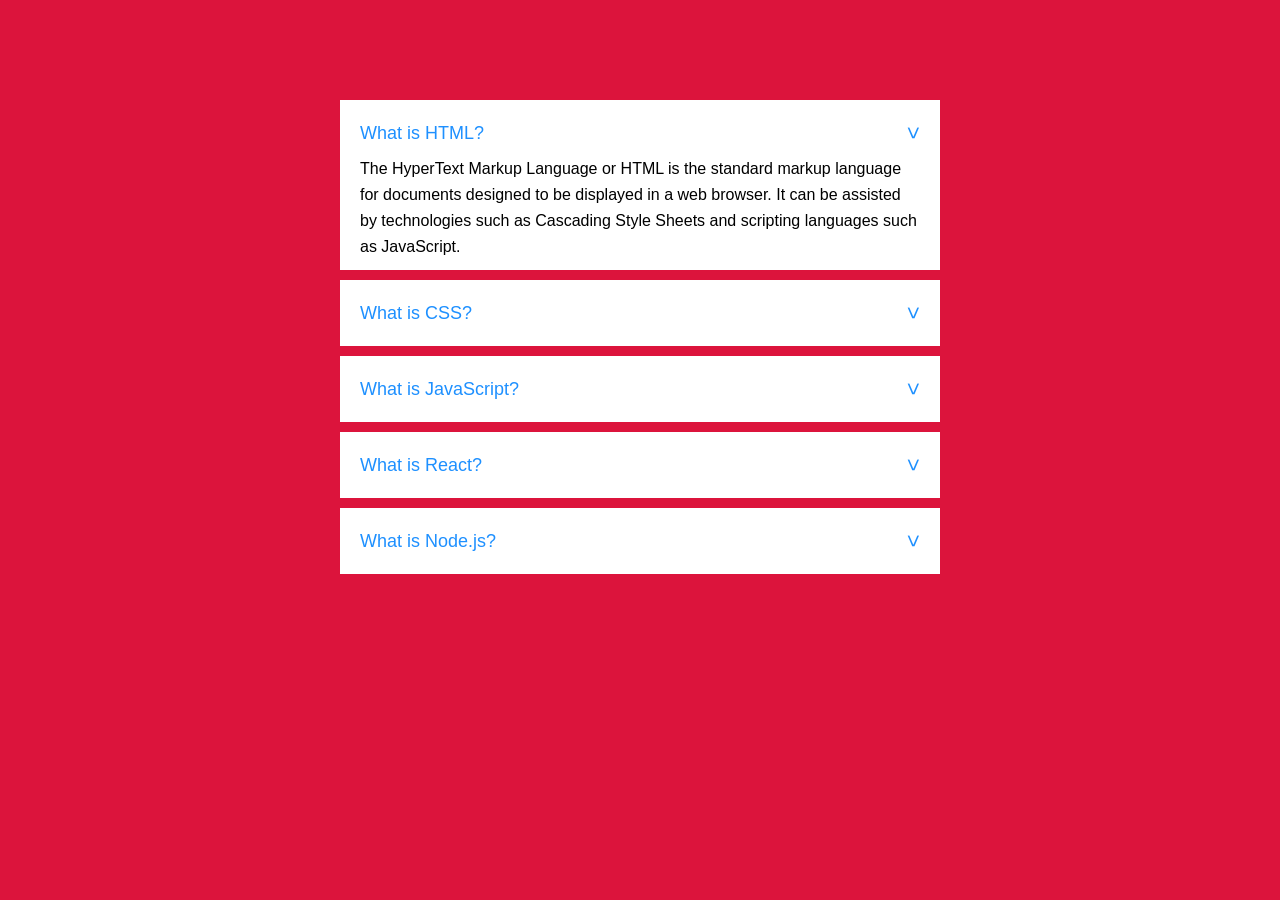
<file: Accodion/index.html>
<html lang="en">
  <head>
    <meta charset="UTF-8" />
    <meta http-equiv="X-UA-Compatible" content="IE=edge" />
    <meta name="viewport" content="width=device-width, initial-scale=1.0" />
    <title>Accordion</title>
    <link rel="stylesheet" href="style.css" />
  </head>
  <body>
    <ul id="accordion">
      <li>
        <label for="first">What is HTML? <span>&#x3e;</span></label>
        <input type="radio" name="accordion" id="first" checked />
        <div class="content">
          <p>
            The HyperText Markup Language or HTML is the standard markup
            language for documents designed to be displayed in a web browser. It
            can be assisted by technologies such as Cascading Style Sheets and
            scripting languages such as JavaScript.
          </p>
        </div>
      </li>
      <li>
        <label for="second">What is CSS? <span>&#x3e;</span></label>
        <input type="radio" name="accordion" id="second" />
        <div class="content">
          <p>
            Cascading Style Sheets is a style sheet language used for describing
            the presentation of a document written in a markup language such as
            HTML. CSS is a cornerstone technology of the World Wide Web,
            alongside HTML and JavaScript.
          </p>
        </div>
      </li>
      <li>
        <label for="third">What is JavaScript? <span>&#x3e;</span></label>
        <input type="radio" name="accordion" id="third" />
        <div class="content">
          <p>
            JavaScript, often abbreviated JS, is a programming language that is
            one of the core technologies of the World Wide Web, alongside HTML
            and CSS. Over 97% of websites use JavaScript on the client side for
            web page behavior, often incorporating third-party libraries.
          </p>
        </div>
      </li>
      <li>
        <label for="fourth">What is React? <span>&#x3e;</span></label>
        <input type="radio" name="accordion" id="fourth" />
        <div class="content">
          <p>
            React is a free and open-source front-end JavaScript library for
            building user interfaces based on UI components. It is maintained by
            Meta and a community of individual developers and companies.
          </p>
        </div>
      </li>
      <li>
        <label for="fifth">What is Node.js? <span>&#x3e;</span></label>
        <input type="radio" name="accordion" id="fifth" />
        <div class="content">
          <p>
            Node.js is an open-source, cross-platform, back-end JavaScript
            runtime environment that runs on the V8 engine and executes
            JavaScript code outside a web browser
          </p>
        </div>
      </li>
    </ul>
  </body>
</html>
</file>
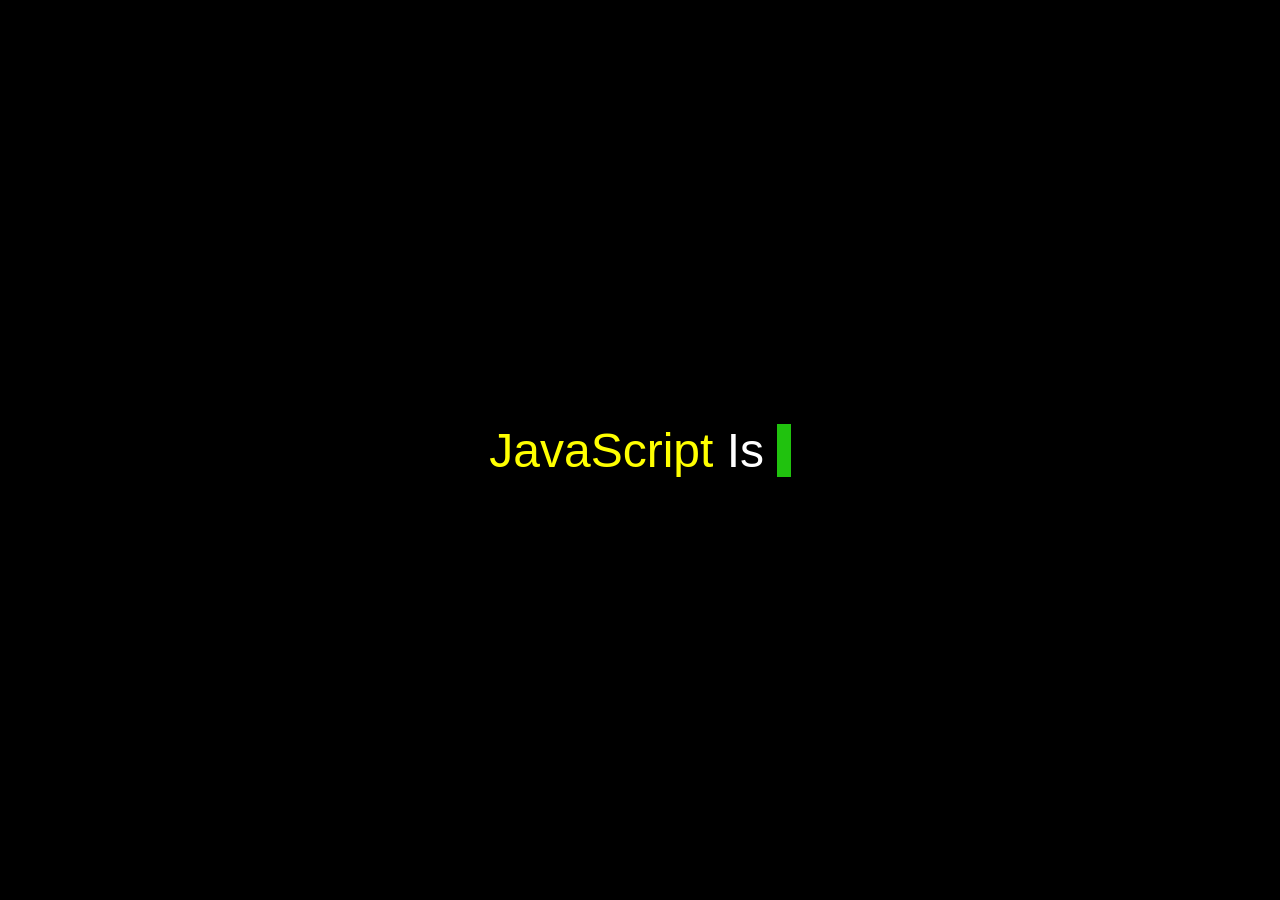
<file: Auto-Text/index.html>
<html lang="en">
  <head>
    <meta charset="UTF-8" />
    <meta http-equiv="X-UA-Compatible" content="IE=edge" />
    <meta name="viewport" content="width=device-width, initial-scale=1.0" />
    <title>Auto Text</title>
    <link rel="stylesheet" href="style.css" />
  </head>
  <body>
    <p>
      <span class="js">JavaScript</span> Is <span class="typed-text"></span>
      <span class="cursor">&nbsp;</span>
    </p>

    <script src="app.js"></script>
  </body>
</html>
</file>
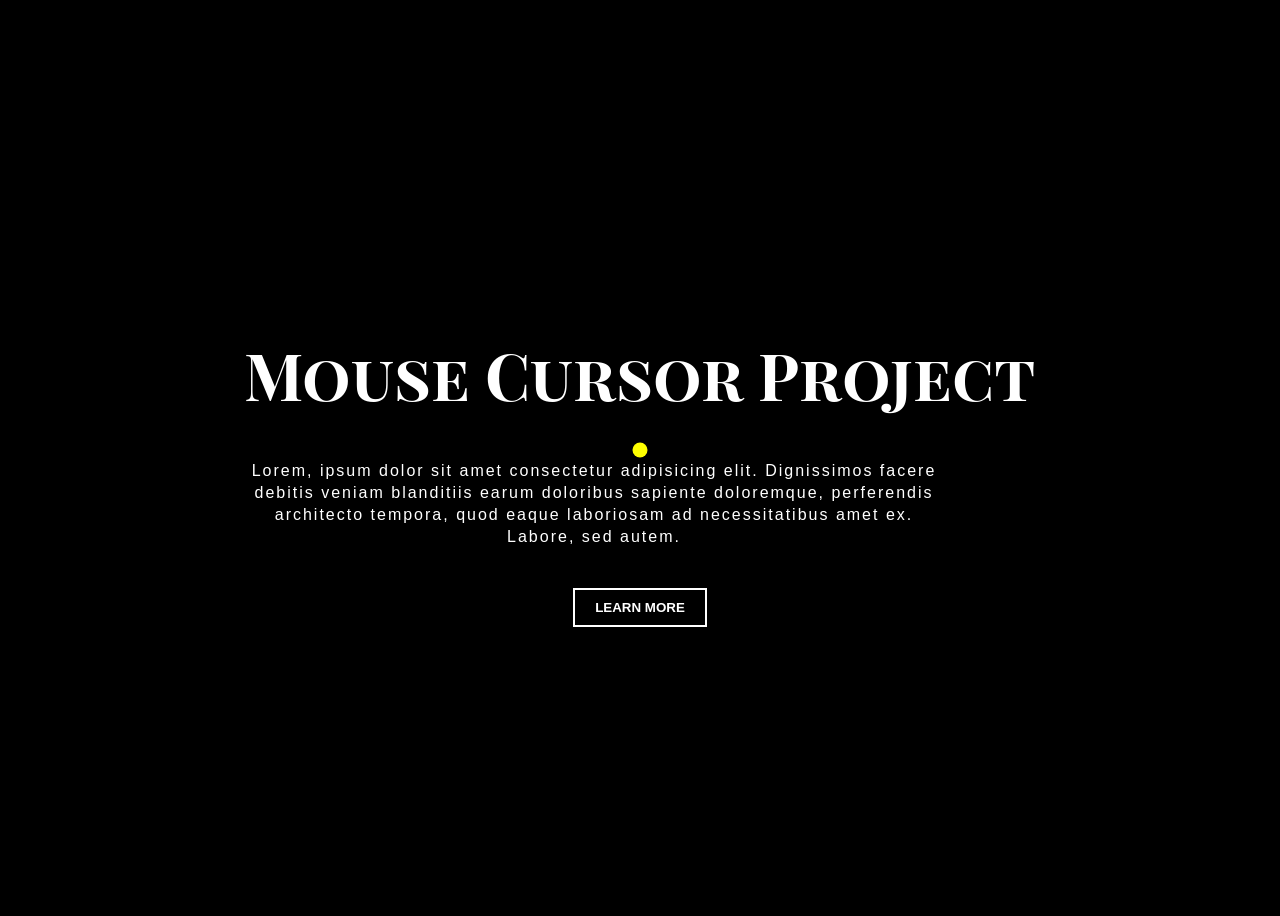
<file: Cursor/index.html>
<html lang="en">
  <head>
    <meta charset="UTF-8" />
    <meta http-equiv="X-UA-Compatible" content="IE=edge" />
    <meta name="viewport" content="width=device-width, initial-scale=1.0" />
    <title>Cursor</title>
    <link rel="stylesheet" href="style.css" />
  </head>
  <body>
    <div class="cursor"></div>
    <div class="container">
      <h1>Mouse Cursor Project</h1>
      <p>
        Lorem, ipsum dolor sit amet consectetur adipisicing elit. Dignissimos
        facere debitis veniam blanditiis earum doloribus sapiente doloremque,
        perferendis architecto tempora, quod eaque laboriosam ad necessitatibus
        amet ex. Labore, sed autem.
      </p>
      <button>Learn More</button>
    </div>

    <script src="app.js"></script>
  </body>
</html>
</file>
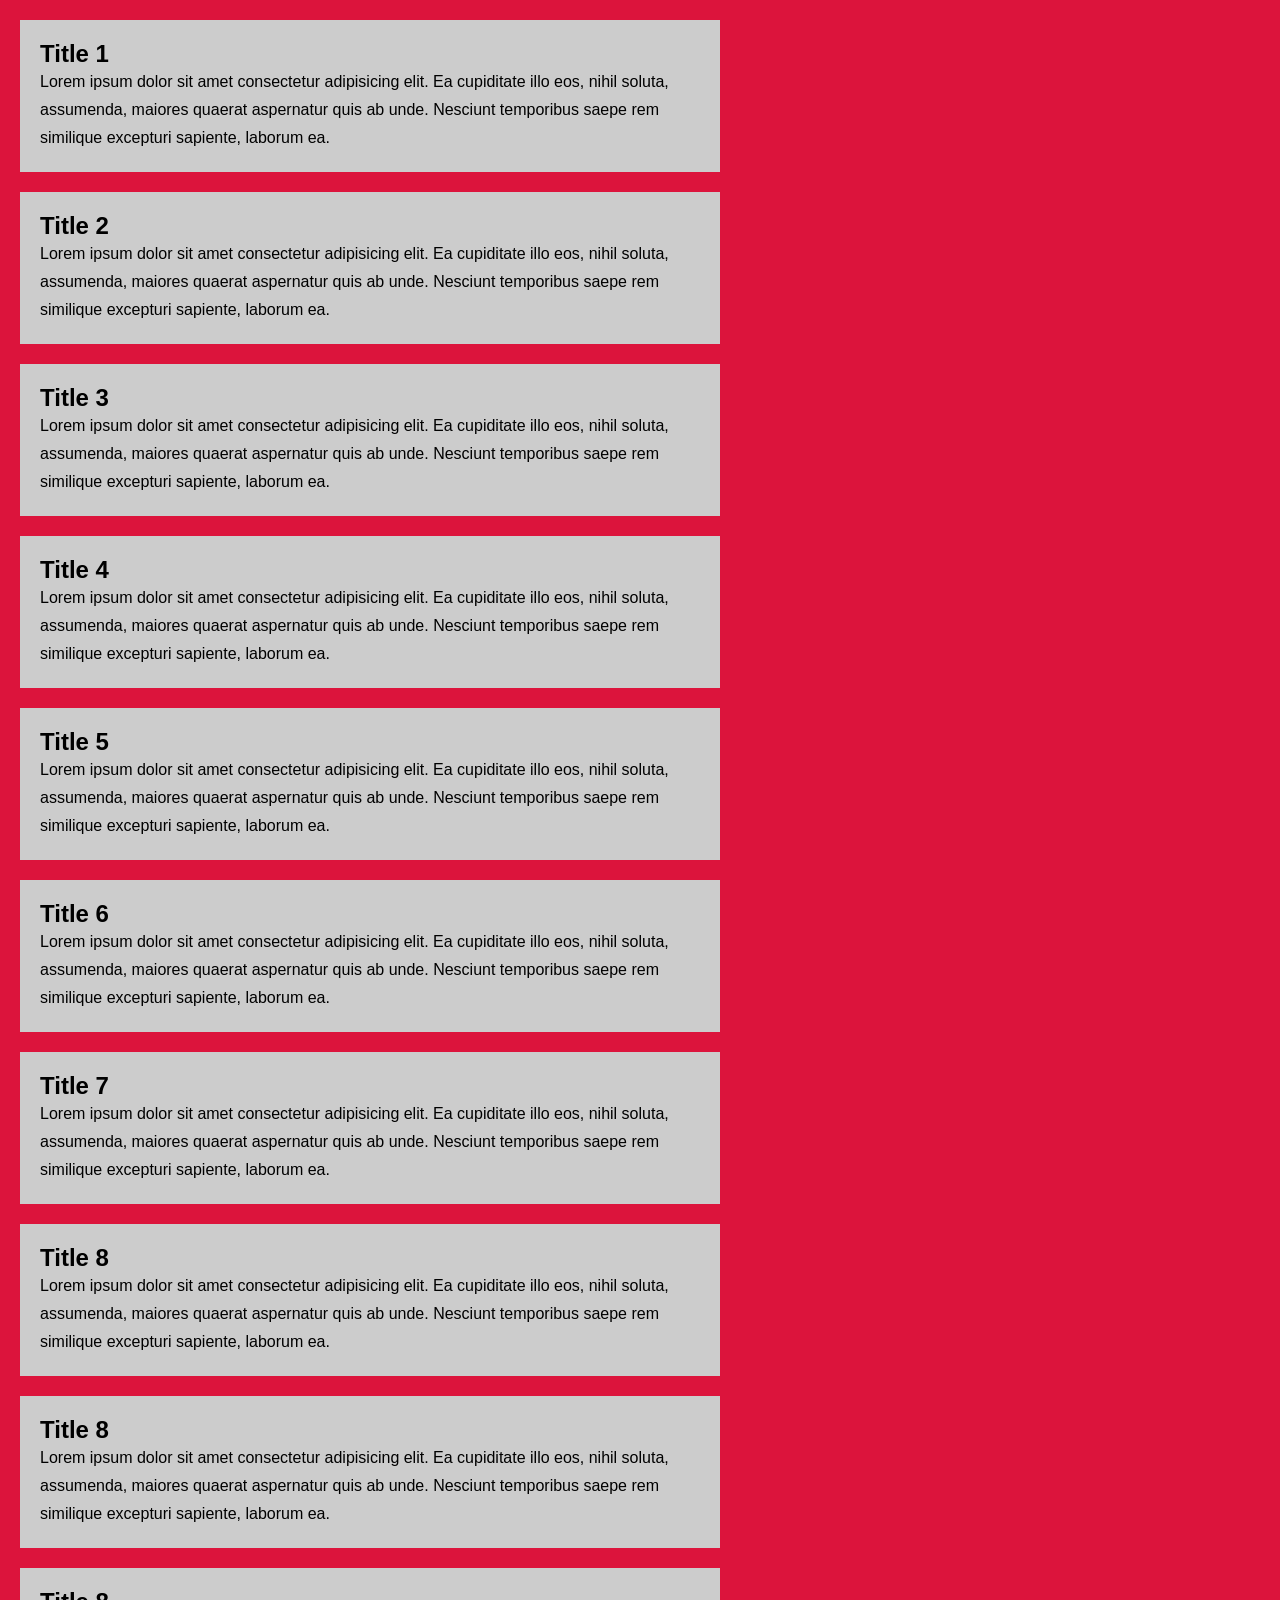
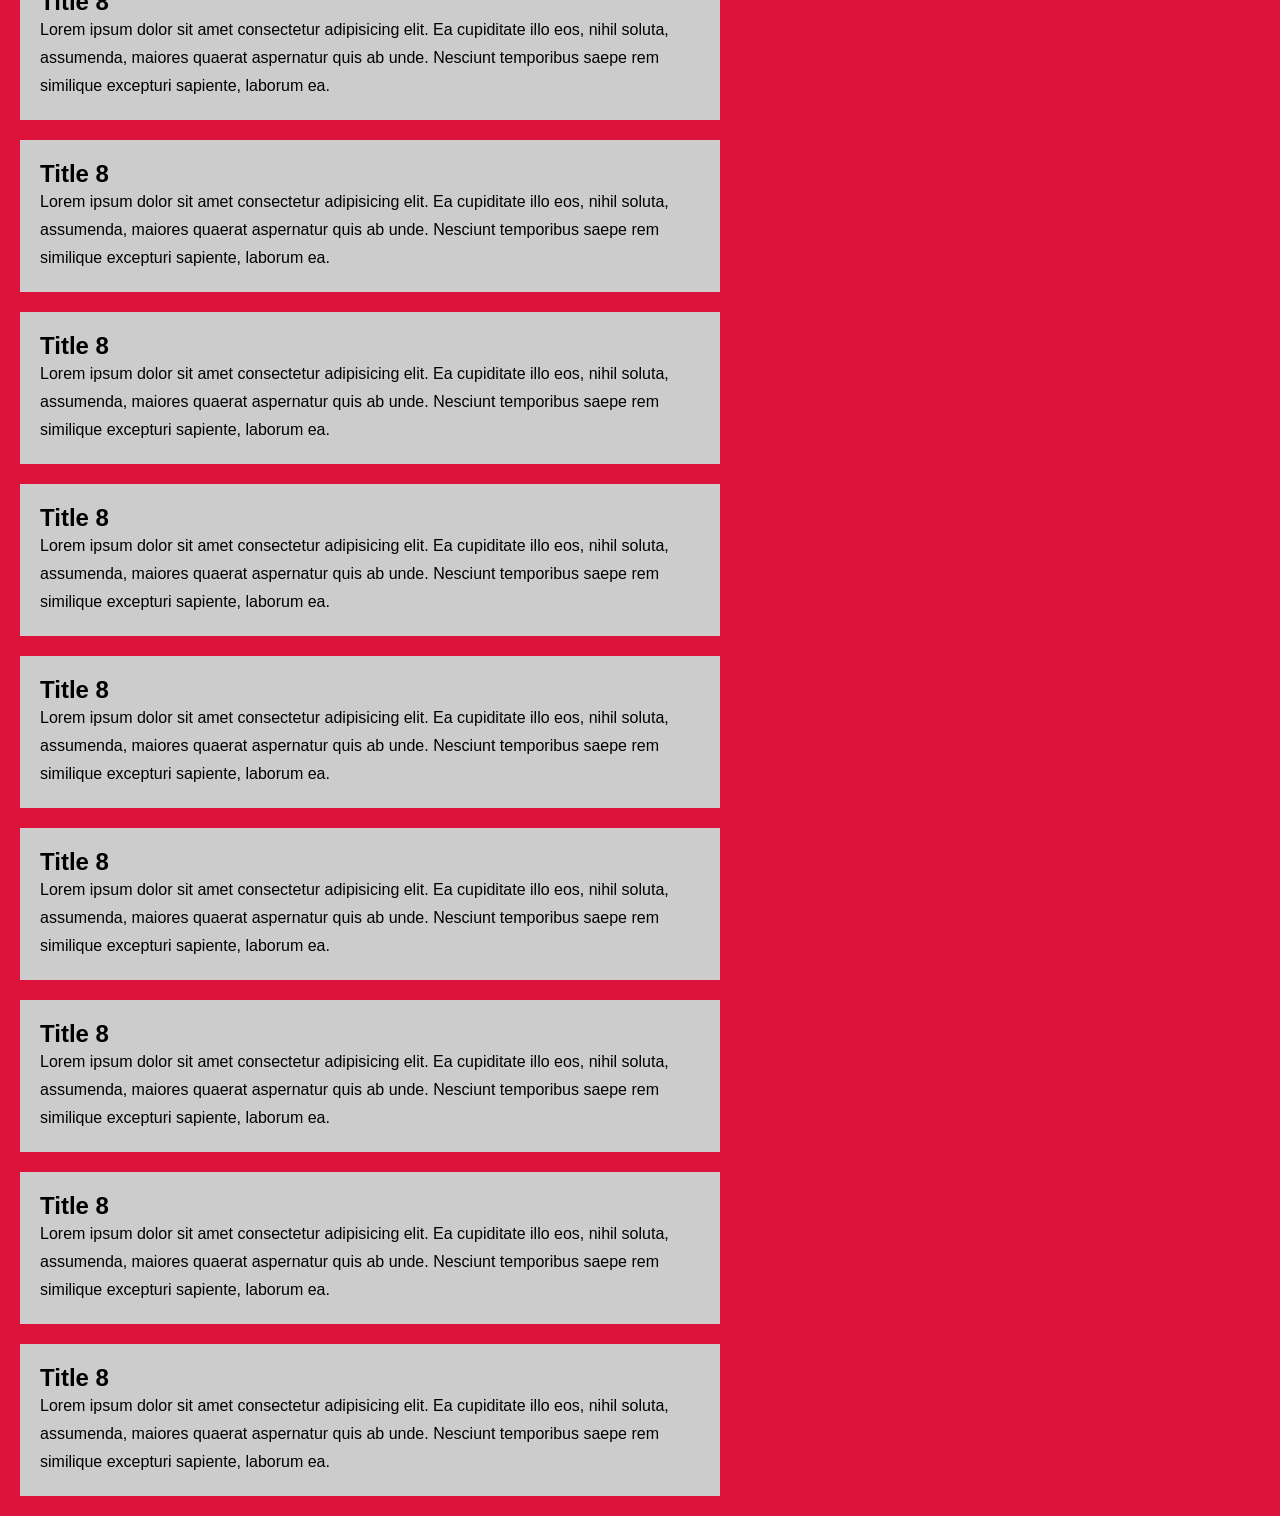
<file: Custom-Scrollbar/index.html>
<html lang="en">
  <head>
    <meta charset="UTF-8" />
    <meta http-equiv="X-UA-Compatible" content="IE=edge" />
    <meta name="viewport" content="width=device-width, initial-scale=1.0" />
    <title>Custom Scrollbar</title>
    <link rel="stylesheet" href="style.css" />
  </head>
  <body>
    <section>
      <div class="card">
        <h2 class="card-title">Title 1</h2>
        <p>
          Lorem ipsum dolor sit amet consectetur adipisicing elit. Ea cupiditate
          illo eos, nihil soluta, assumenda, maiores quaerat aspernatur quis ab
          unde. Nesciunt temporibus saepe rem similique excepturi sapiente,
          laborum ea.
        </p>
      </div>
      <div class="card">
        <h2 class="card-title">Title 2</h2>
        <p>
          Lorem ipsum dolor sit amet consectetur adipisicing elit. Ea cupiditate
          illo eos, nihil soluta, assumenda, maiores quaerat aspernatur quis ab
          unde. Nesciunt temporibus saepe rem similique excepturi sapiente,
          laborum ea.
        </p>
      </div>
      <div class="card">
        <h2 class="card-title">Title 3</h2>
        <p>
          Lorem ipsum dolor sit amet consectetur adipisicing elit. Ea cupiditate
          illo eos, nihil soluta, assumenda, maiores quaerat aspernatur quis ab
          unde. Nesciunt temporibus saepe rem similique excepturi sapiente,
          laborum ea.
        </p>
      </div>
      <div class="card">
        <h2 class="card-title">Title 4</h2>
        <p>
          Lorem ipsum dolor sit amet consectetur adipisicing elit. Ea cupiditate
          illo eos, nihil soluta, assumenda, maiores quaerat aspernatur quis ab
          unde. Nesciunt temporibus saepe rem similique excepturi sapiente,
          laborum ea.
        </p>
      </div>
      <div class="card">
        <h2 class="card-title">Title 5</h2>
        <p>
          Lorem ipsum dolor sit amet consectetur adipisicing elit. Ea cupiditate
          illo eos, nihil soluta, assumenda, maiores quaerat aspernatur quis ab
          unde. Nesciunt temporibus saepe rem similique excepturi sapiente,
          laborum ea.
        </p>
      </div>
      <div class="card">
        <h2 class="card-title">Title 6</h2>
        <p>
          Lorem ipsum dolor sit amet consectetur adipisicing elit. Ea cupiditate
          illo eos, nihil soluta, assumenda, maiores quaerat aspernatur quis ab
          unde. Nesciunt temporibus saepe rem similique excepturi sapiente,
          laborum ea.
        </p>
      </div>
      <div class="card">
        <h2 class="card-title">Title 7</h2>
        <p>
          Lorem ipsum dolor sit amet consectetur adipisicing elit. Ea cupiditate
          illo eos, nihil soluta, assumenda, maiores quaerat aspernatur quis ab
          unde. Nesciunt temporibus saepe rem similique excepturi sapiente,
          laborum ea.
        </p>
      </div>
      <div class="card">
        <h2 class="card-title">Title 8</h2>
        <p>
          Lorem ipsum dolor sit amet consectetur adipisicing elit. Ea cupiditate
          illo eos, nihil soluta, assumenda, maiores quaerat aspernatur quis ab
          unde. Nesciunt temporibus saepe rem similique excepturi sapiente,
          laborum ea.
        </p>
      </div>
      <div class="card">
        <h2 class="card-title">Title 8</h2>
        <p>
          Lorem ipsum dolor sit amet consectetur adipisicing elit. Ea cupiditate
          illo eos, nihil soluta, assumenda, maiores quaerat aspernatur quis ab
          unde. Nesciunt temporibus saepe rem similique excepturi sapiente,
          laborum ea.
        </p>
      </div>
      <div class="card">
        <h2 class="card-title">Title 8</h2>
        <p>
          Lorem ipsum dolor sit amet consectetur adipisicing elit. Ea cupiditate
          illo eos, nihil soluta, assumenda, maiores quaerat aspernatur quis ab
          unde. Nesciunt temporibus saepe rem similique excepturi sapiente,
          laborum ea.
        </p>
      </div>
      <div class="card">
        <h2 class="card-title">Title 8</h2>
        <p>
          Lorem ipsum dolor sit amet consectetur adipisicing elit. Ea cupiditate
          illo eos, nihil soluta, assumenda, maiores quaerat aspernatur quis ab
          unde. Nesciunt temporibus saepe rem similique excepturi sapiente,
          laborum ea.
        </p>
      </div>
      <div class="card">
        <h2 class="card-title">Title 8</h2>
        <p>
          Lorem ipsum dolor sit amet consectetur adipisicing elit. Ea cupiditate
          illo eos, nihil soluta, assumenda, maiores quaerat aspernatur quis ab
          unde. Nesciunt temporibus saepe rem similique excepturi sapiente,
          laborum ea.
        </p>
      </div>
      <div class="card">
        <h2 class="card-title">Title 8</h2>
        <p>
          Lorem ipsum dolor sit amet consectetur adipisicing elit. Ea cupiditate
          illo eos, nihil soluta, assumenda, maiores quaerat aspernatur quis ab
          unde. Nesciunt temporibus saepe rem similique excepturi sapiente,
          laborum ea.
        </p>
      </div>
      <div class="card">
        <h2 class="card-title">Title 8</h2>
        <p>
          Lorem ipsum dolor sit amet consectetur adipisicing elit. Ea cupiditate
          illo eos, nihil soluta, assumenda, maiores quaerat aspernatur quis ab
          unde. Nesciunt temporibus saepe rem similique excepturi sapiente,
          laborum ea.
        </p>
      </div>
      <div class="card">
        <h2 class="card-title">Title 8</h2>
        <p>
          Lorem ipsum dolor sit amet consectetur adipisicing elit. Ea cupiditate
          illo eos, nihil soluta, assumenda, maiores quaerat aspernatur quis ab
          unde. Nesciunt temporibus saepe rem similique excepturi sapiente,
          laborum ea.
        </p>
      </div>
      <div class="card">
        <h2 class="card-title">Title 8</h2>
        <p>
          Lorem ipsum dolor sit amet consectetur adipisicing elit. Ea cupiditate
          illo eos, nihil soluta, assumenda, maiores quaerat aspernatur quis ab
          unde. Nesciunt temporibus saepe rem similique excepturi sapiente,
          laborum ea.
        </p>
      </div>
      <div class="card">
        <h2 class="card-title">Title 8</h2>
        <p>
          Lorem ipsum dolor sit amet consectetur adipisicing elit. Ea cupiditate
          illo eos, nihil soluta, assumenda, maiores quaerat aspernatur quis ab
          unde. Nesciunt temporibus saepe rem similique excepturi sapiente,
          laborum ea.
        </p>
      </div>
      <div class="card">
        <h2 class="card-title">Title 8</h2>
        <p>
          Lorem ipsum dolor sit amet consectetur adipisicing elit. Ea cupiditate
          illo eos, nihil soluta, assumenda, maiores quaerat aspernatur quis ab
          unde. Nesciunt temporibus saepe rem similique excepturi sapiente,
          laborum ea.
        </p>
      </div>
    </section>
  </body>
</html>
</file>
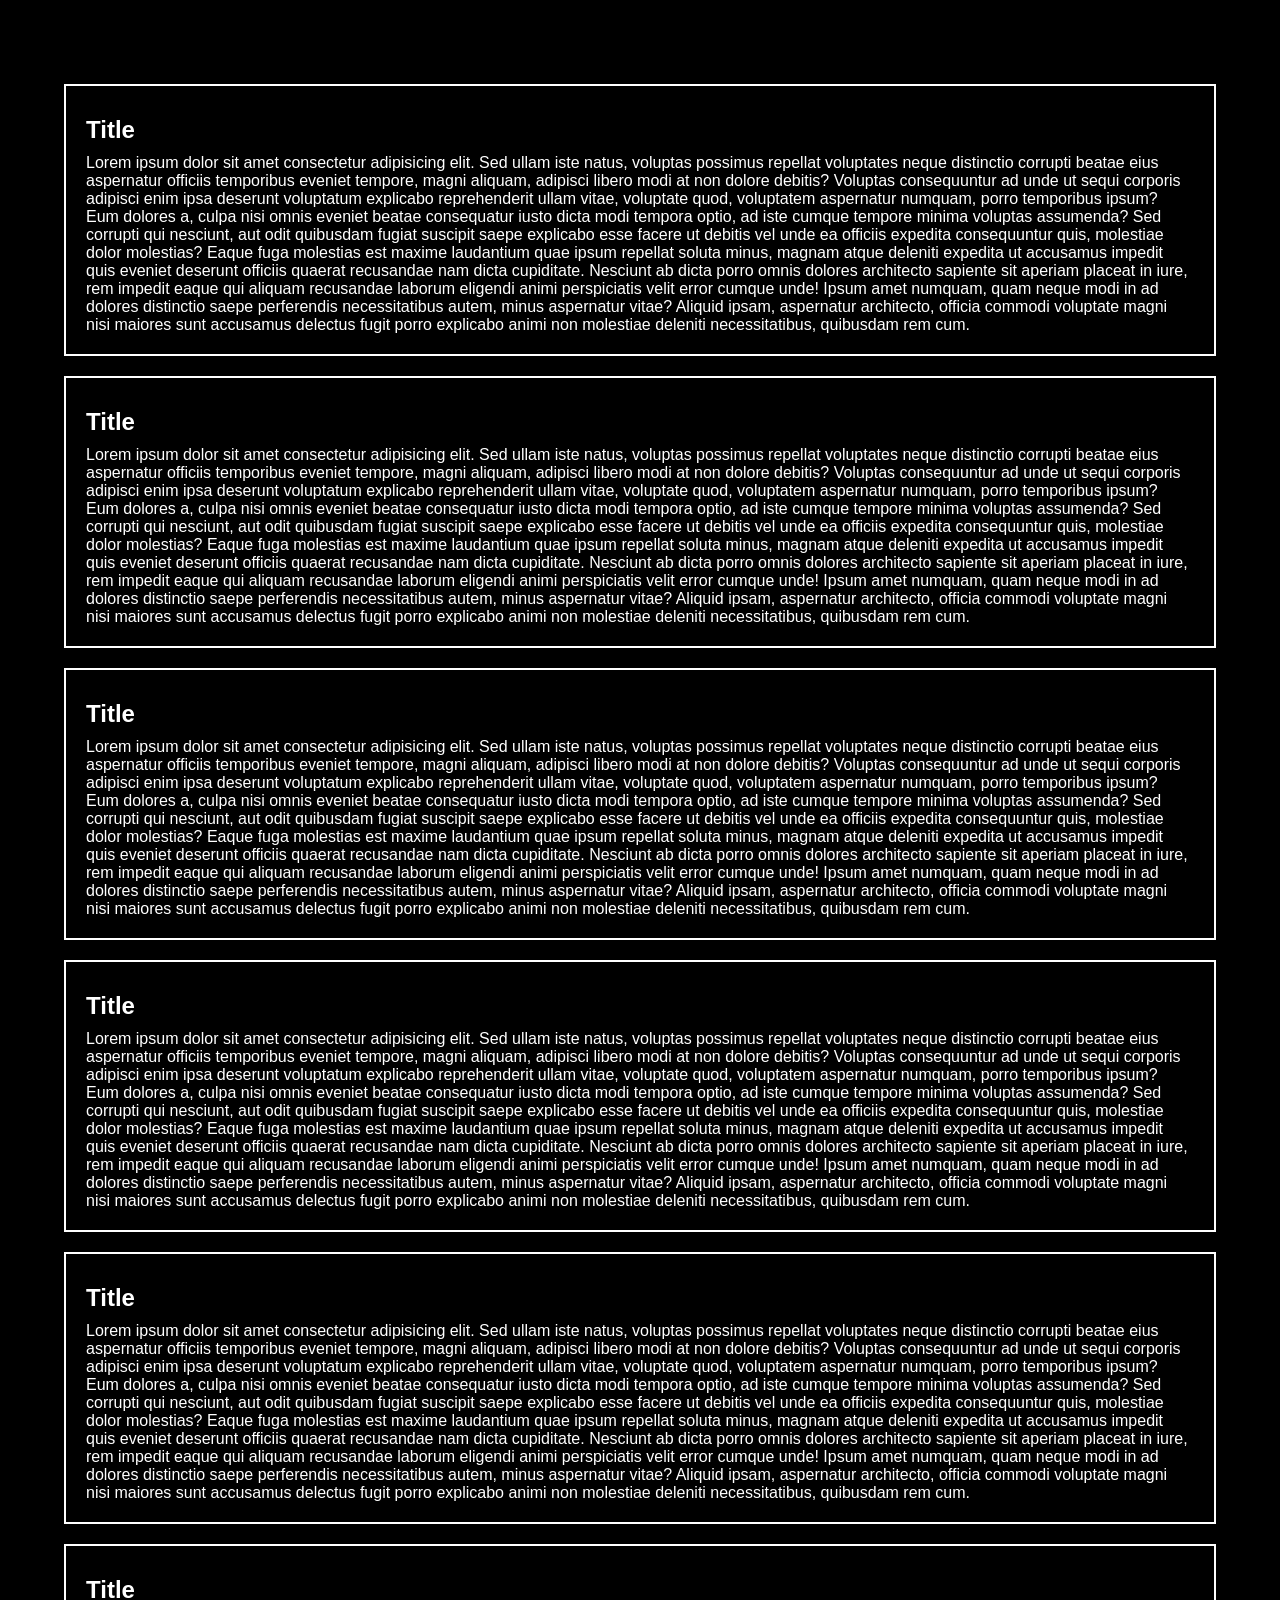
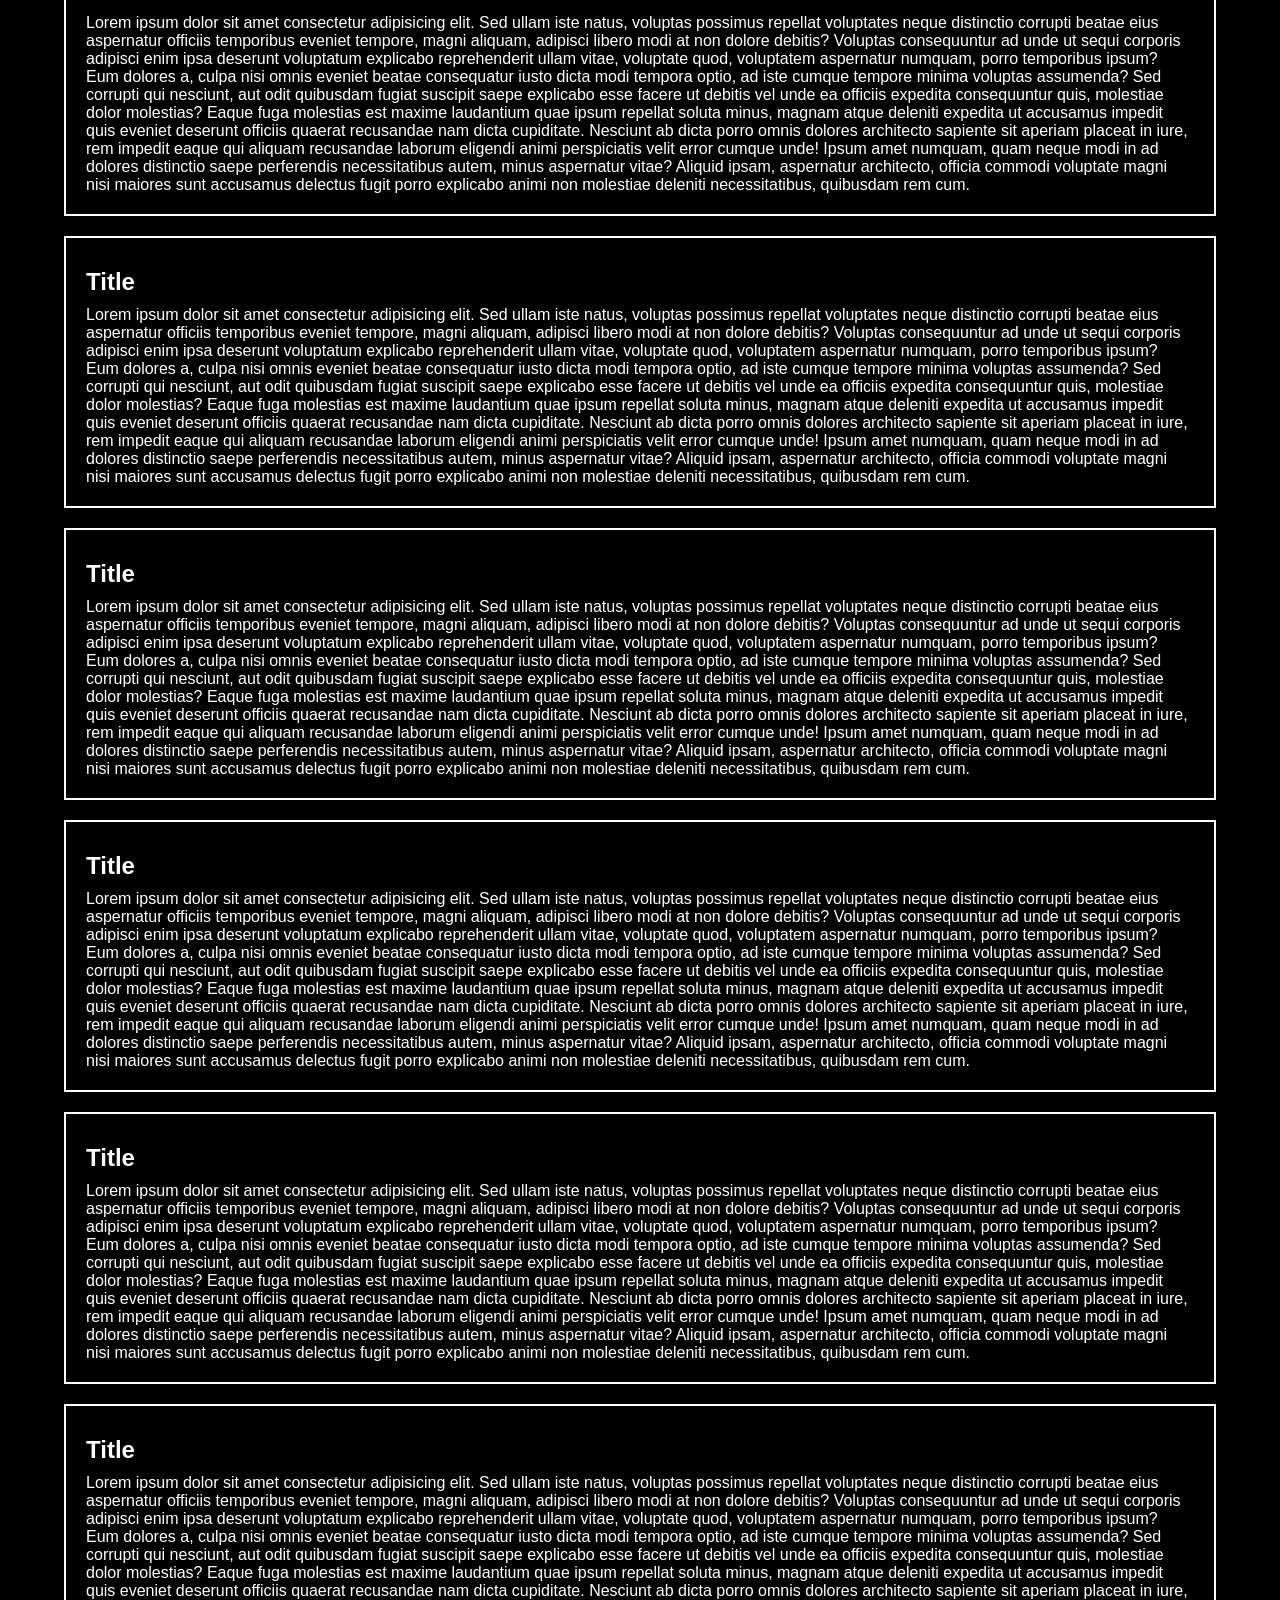
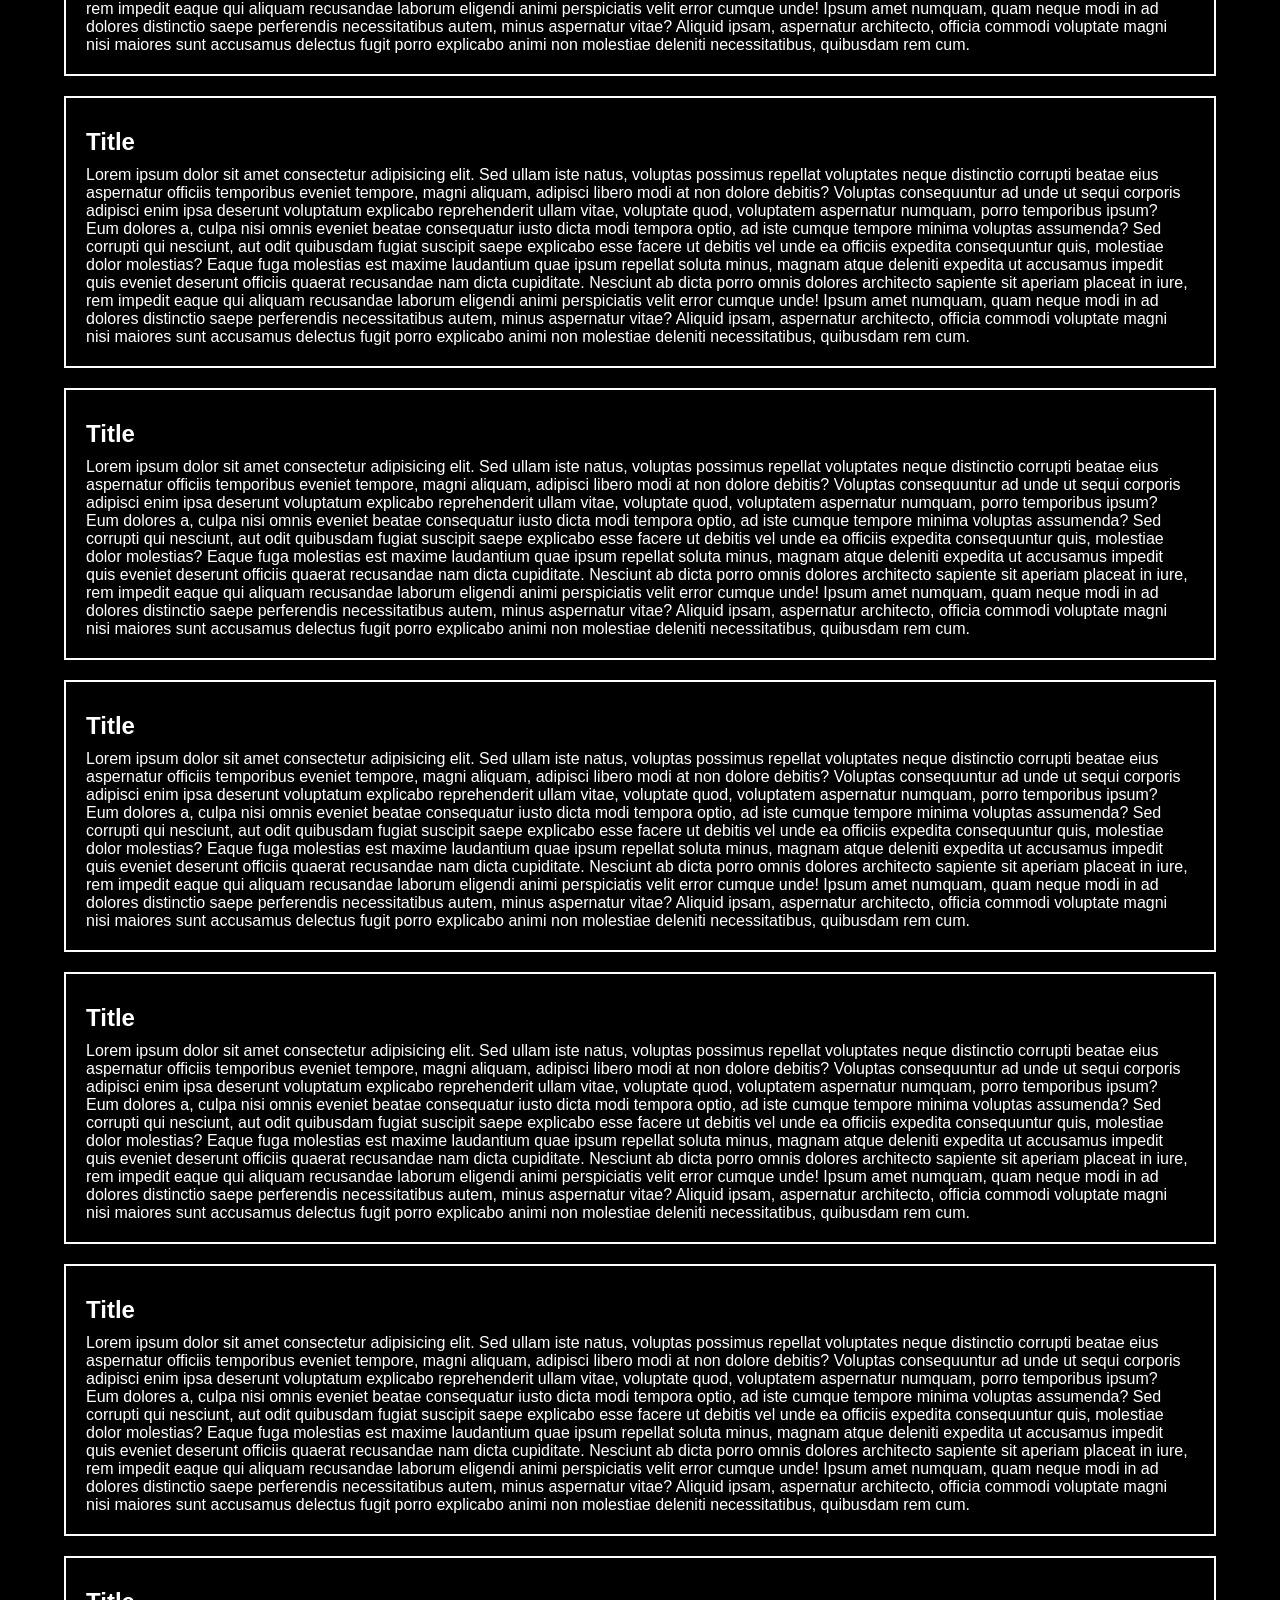
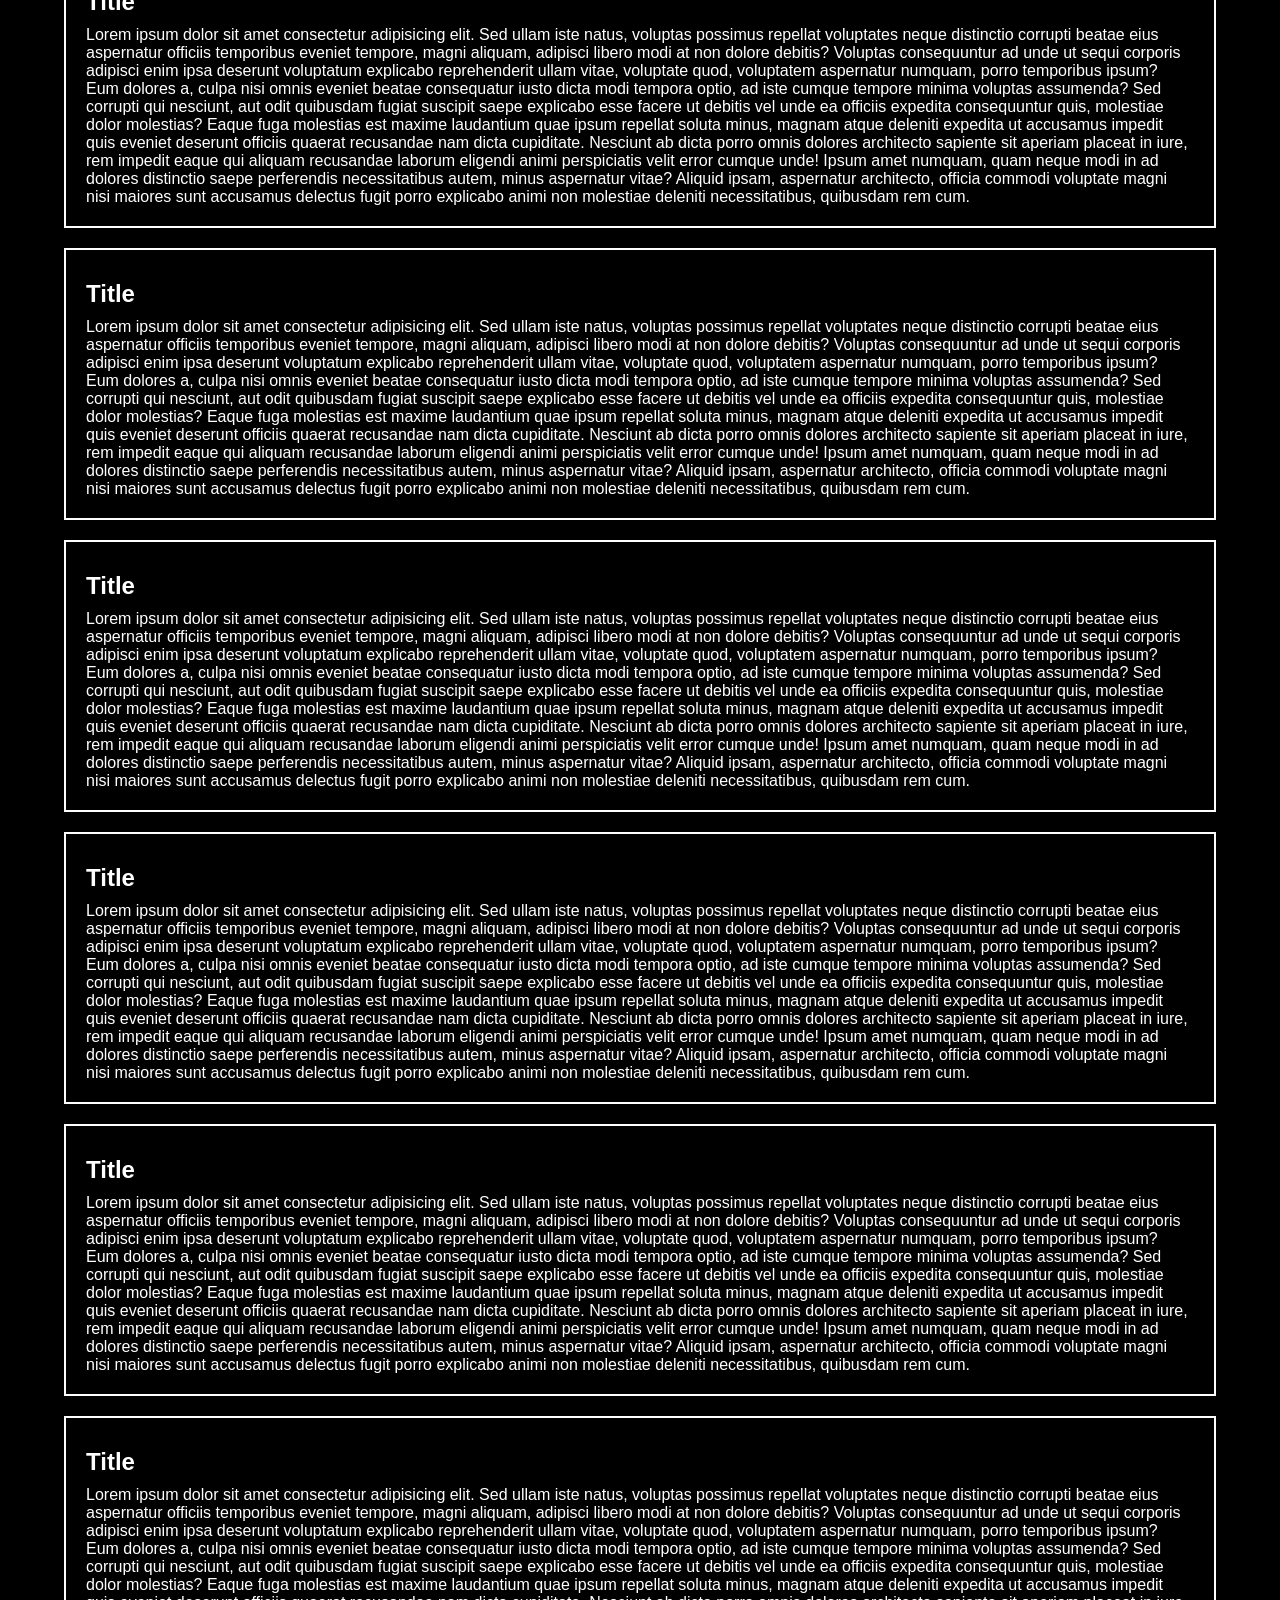
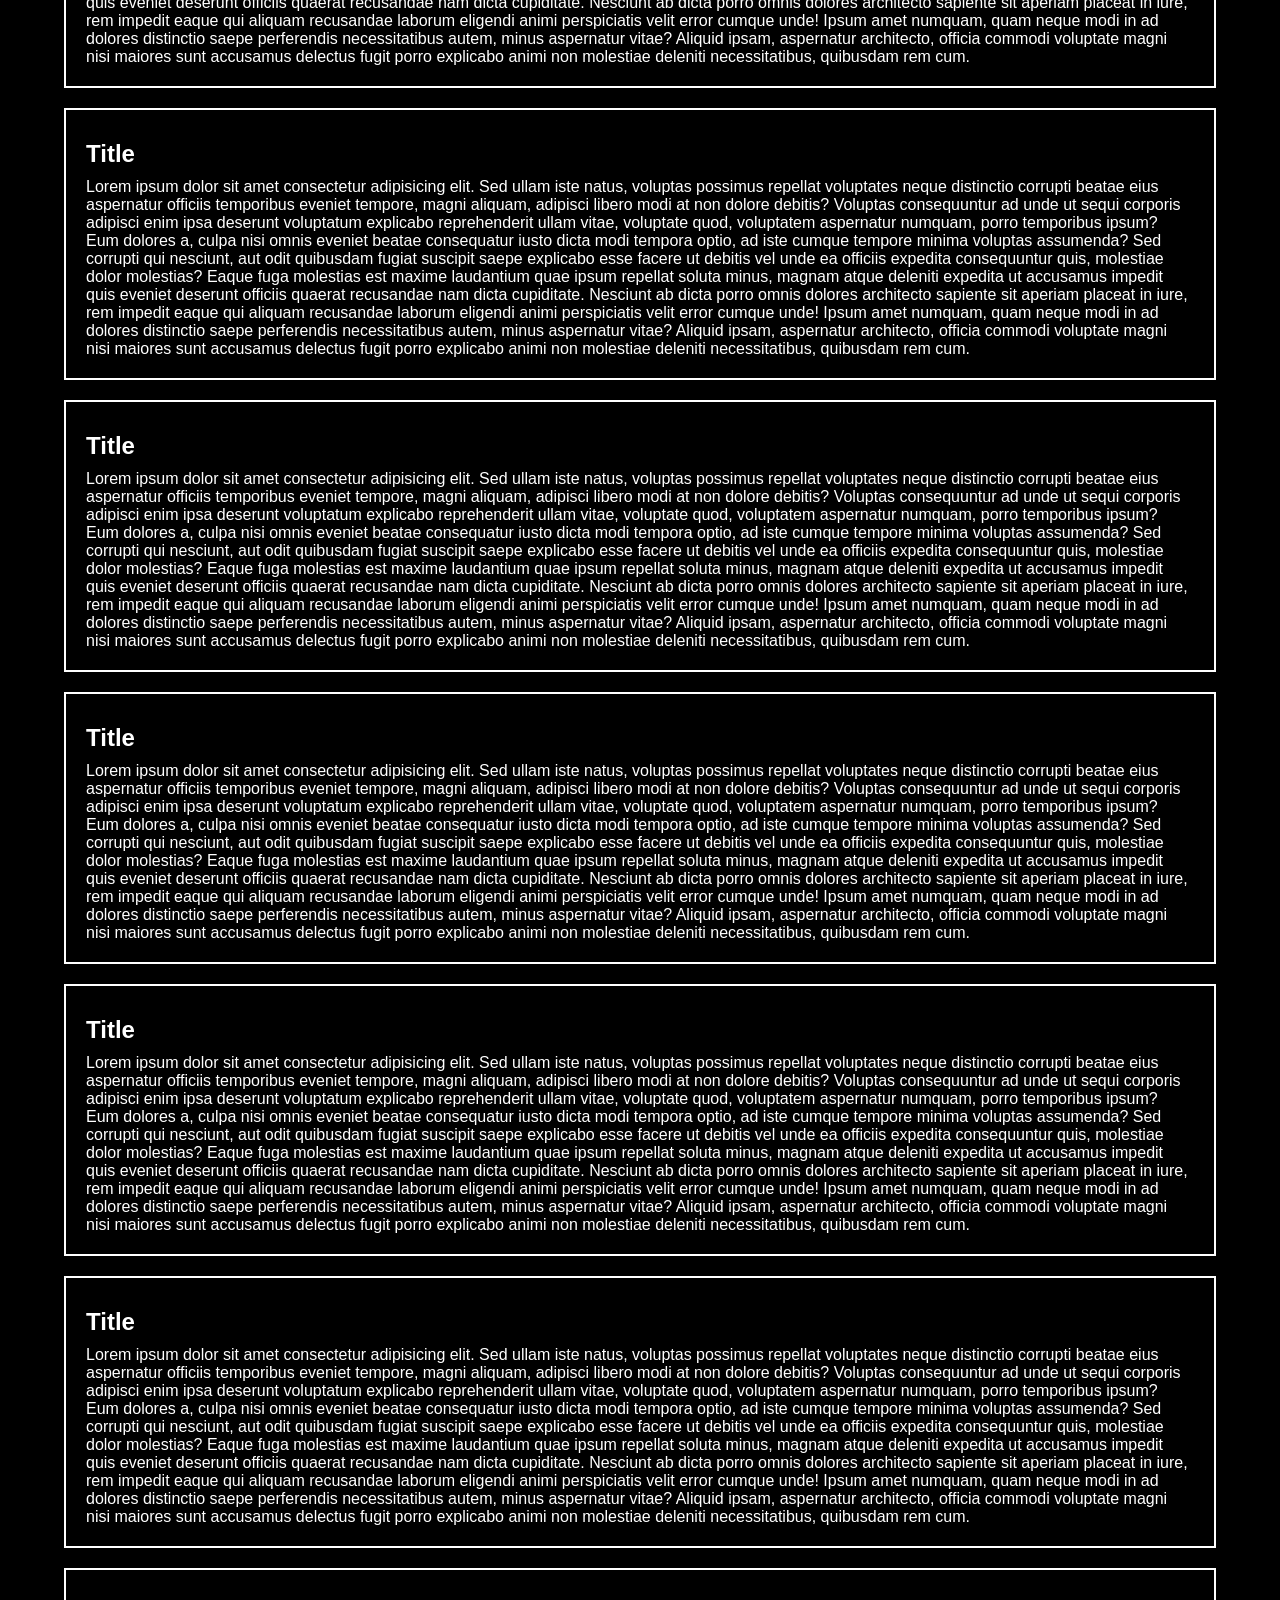
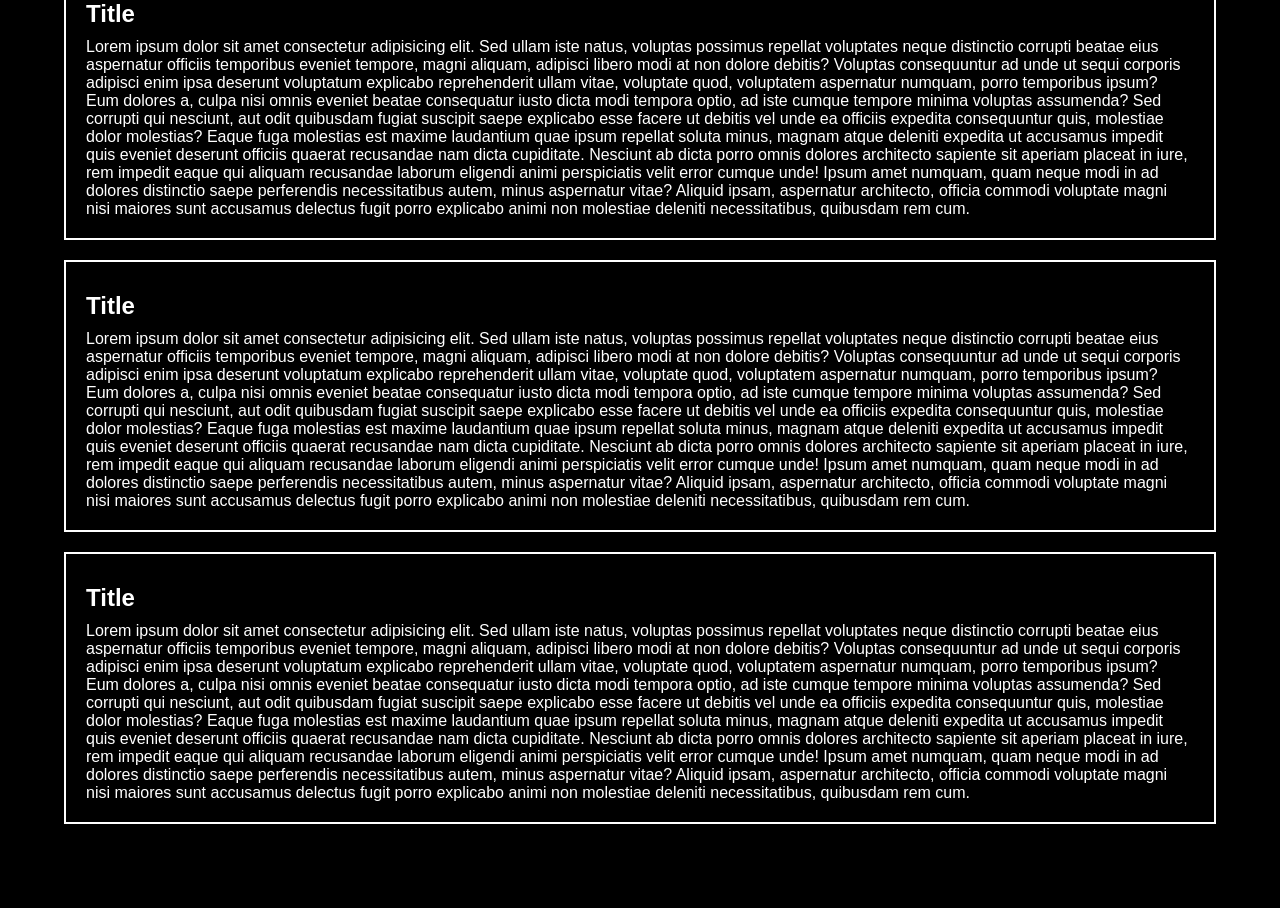
<file: Page-Scroll-Indicator/index.html>
<!DOCTYPE html>
<html>
  <head>
    <meta charset="utf-8" />
    <meta http-equiv="X-UA-Compatible" content="IE=edge" />
    <meta name="viewport" content="width=device-width,initial-scale=1.0" />
    <title>Page Scroll Indicator</title>
    <link rel="stylesheet" href="style.css" />
  </head>
  <body>
    <div class="content">
      <!-- (section>h1{Title}+p{lorem200})*30 -->
      <section>
        <h1>Title</h1>
        <p>Lorem ipsum dolor sit amet consectetur adipisicing elit. Sed ullam iste natus, voluptas possimus repellat voluptates neque distinctio corrupti beatae eius aspernatur officiis temporibus eveniet tempore, magni aliquam, adipisci libero modi at non dolore debitis? Voluptas consequuntur ad unde ut sequi corporis adipisci enim ipsa deserunt voluptatum explicabo reprehenderit ullam vitae, voluptate quod, voluptatem aspernatur numquam, porro temporibus ipsum? Eum dolores a, culpa nisi omnis eveniet beatae consequatur iusto dicta modi tempora optio, ad iste cumque tempore minima voluptas assumenda? Sed corrupti qui nesciunt, aut odit quibusdam fugiat suscipit saepe explicabo esse facere ut debitis vel unde ea officiis expedita consequuntur quis, molestiae dolor molestias? Eaque fuga molestias est maxime laudantium quae ipsum repellat soluta minus, magnam atque deleniti expedita ut accusamus impedit quis eveniet deserunt officiis quaerat recusandae nam dicta cupiditate. Nesciunt ab dicta porro omnis dolores architecto sapiente sit aperiam placeat in iure, rem impedit eaque qui aliquam recusandae laborum eligendi animi perspiciatis velit error cumque unde! Ipsum amet numquam, quam neque modi in ad dolores distinctio saepe perferendis necessitatibus autem, minus aspernatur vitae? Aliquid ipsam, aspernatur architecto, officia commodi voluptate magni nisi maiores sunt accusamus delectus fugit porro explicabo animi non molestiae deleniti necessitatibus, quibusdam rem cum.</p>
      </section>
      <section>
        <h1>Title</h1>
        <p>Lorem ipsum dolor sit amet consectetur adipisicing elit. Sed ullam iste natus, voluptas possimus repellat voluptates neque distinctio corrupti beatae eius aspernatur officiis temporibus eveniet tempore, magni aliquam, adipisci libero modi at non dolore debitis? Voluptas consequuntur ad unde ut sequi corporis adipisci enim ipsa deserunt voluptatum explicabo reprehenderit ullam vitae, voluptate quod, voluptatem aspernatur numquam, porro temporibus ipsum? Eum dolores a, culpa nisi omnis eveniet beatae consequatur iusto dicta modi tempora optio, ad iste cumque tempore minima voluptas assumenda? Sed corrupti qui nesciunt, aut odit quibusdam fugiat suscipit saepe explicabo esse facere ut debitis vel unde ea officiis expedita consequuntur quis, molestiae dolor molestias? Eaque fuga molestias est maxime laudantium quae ipsum repellat soluta minus, magnam atque deleniti expedita ut accusamus impedit quis eveniet deserunt officiis quaerat recusandae nam dicta cupiditate. Nesciunt ab dicta porro omnis dolores architecto sapiente sit aperiam placeat in iure, rem impedit eaque qui aliquam recusandae laborum eligendi animi perspiciatis velit error cumque unde! Ipsum amet numquam, quam neque modi in ad dolores distinctio saepe perferendis necessitatibus autem, minus aspernatur vitae? Aliquid ipsam, aspernatur architecto, officia commodi voluptate magni nisi maiores sunt accusamus delectus fugit porro explicabo animi non molestiae deleniti necessitatibus, quibusdam rem cum.</p>
      </section>
      <section>
        <h1>Title</h1>
        <p>Lorem ipsum dolor sit amet consectetur adipisicing elit. Sed ullam iste natus, voluptas possimus repellat voluptates neque distinctio corrupti beatae eius aspernatur officiis temporibus eveniet tempore, magni aliquam, adipisci libero modi at non dolore debitis? Voluptas consequuntur ad unde ut sequi corporis adipisci enim ipsa deserunt voluptatum explicabo reprehenderit ullam vitae, voluptate quod, voluptatem aspernatur numquam, porro temporibus ipsum? Eum dolores a, culpa nisi omnis eveniet beatae consequatur iusto dicta modi tempora optio, ad iste cumque tempore minima voluptas assumenda? Sed corrupti qui nesciunt, aut odit quibusdam fugiat suscipit saepe explicabo esse facere ut debitis vel unde ea officiis expedita consequuntur quis, molestiae dolor molestias? Eaque fuga molestias est maxime laudantium quae ipsum repellat soluta minus, magnam atque deleniti expedita ut accusamus impedit quis eveniet deserunt officiis quaerat recusandae nam dicta cupiditate. Nesciunt ab dicta porro omnis dolores architecto sapiente sit aperiam placeat in iure, rem impedit eaque qui aliquam recusandae laborum eligendi animi perspiciatis velit error cumque unde! Ipsum amet numquam, quam neque modi in ad dolores distinctio saepe perferendis necessitatibus autem, minus aspernatur vitae? Aliquid ipsam, aspernatur architecto, officia commodi voluptate magni nisi maiores sunt accusamus delectus fugit porro explicabo animi non molestiae deleniti necessitatibus, quibusdam rem cum.</p>
      </section>
      <section>
        <h1>Title</h1>
        <p>Lorem ipsum dolor sit amet consectetur adipisicing elit. Sed ullam iste natus, voluptas possimus repellat voluptates neque distinctio corrupti beatae eius aspernatur officiis temporibus eveniet tempore, magni aliquam, adipisci libero modi at non dolore debitis? Voluptas consequuntur ad unde ut sequi corporis adipisci enim ipsa deserunt voluptatum explicabo reprehenderit ullam vitae, voluptate quod, voluptatem aspernatur numquam, porro temporibus ipsum? Eum dolores a, culpa nisi omnis eveniet beatae consequatur iusto dicta modi tempora optio, ad iste cumque tempore minima voluptas assumenda? Sed corrupti qui nesciunt, aut odit quibusdam fugiat suscipit saepe explicabo esse facere ut debitis vel unde ea officiis expedita consequuntur quis, molestiae dolor molestias? Eaque fuga molestias est maxime laudantium quae ipsum repellat soluta minus, magnam atque deleniti expedita ut accusamus impedit quis eveniet deserunt officiis quaerat recusandae nam dicta cupiditate. Nesciunt ab dicta porro omnis dolores architecto sapiente sit aperiam placeat in iure, rem impedit eaque qui aliquam recusandae laborum eligendi animi perspiciatis velit error cumque unde! Ipsum amet numquam, quam neque modi in ad dolores distinctio saepe perferendis necessitatibus autem, minus aspernatur vitae? Aliquid ipsam, aspernatur architecto, officia commodi voluptate magni nisi maiores sunt accusamus delectus fugit porro explicabo animi non molestiae deleniti necessitatibus, quibusdam rem cum.</p>
      </section>
      <section>
        <h1>Title</h1>
        <p>Lorem ipsum dolor sit amet consectetur adipisicing elit. Sed ullam iste natus, voluptas possimus repellat voluptates neque distinctio corrupti beatae eius aspernatur officiis temporibus eveniet tempore, magni aliquam, adipisci libero modi at non dolore debitis? Voluptas consequuntur ad unde ut sequi corporis adipisci enim ipsa deserunt voluptatum explicabo reprehenderit ullam vitae, voluptate quod, voluptatem aspernatur numquam, porro temporibus ipsum? Eum dolores a, culpa nisi omnis eveniet beatae consequatur iusto dicta modi tempora optio, ad iste cumque tempore minima voluptas assumenda? Sed corrupti qui nesciunt, aut odit quibusdam fugiat suscipit saepe explicabo esse facere ut debitis vel unde ea officiis expedita consequuntur quis, molestiae dolor molestias? Eaque fuga molestias est maxime laudantium quae ipsum repellat soluta minus, magnam atque deleniti expedita ut accusamus impedit quis eveniet deserunt officiis quaerat recusandae nam dicta cupiditate. Nesciunt ab dicta porro omnis dolores architecto sapiente sit aperiam placeat in iure, rem impedit eaque qui aliquam recusandae laborum eligendi animi perspiciatis velit error cumque unde! Ipsum amet numquam, quam neque modi in ad dolores distinctio saepe perferendis necessitatibus autem, minus aspernatur vitae? Aliquid ipsam, aspernatur architecto, officia commodi voluptate magni nisi maiores sunt accusamus delectus fugit porro explicabo animi non molestiae deleniti necessitatibus, quibusdam rem cum.</p>
      </section>
      <section>
        <h1>Title</h1>
        <p>Lorem ipsum dolor sit amet consectetur adipisicing elit. Sed ullam iste natus, voluptas possimus repellat voluptates neque distinctio corrupti beatae eius aspernatur officiis temporibus eveniet tempore, magni aliquam, adipisci libero modi at non dolore debitis? Voluptas consequuntur ad unde ut sequi corporis adipisci enim ipsa deserunt voluptatum explicabo reprehenderit ullam vitae, voluptate quod, voluptatem aspernatur numquam, porro temporibus ipsum? Eum dolores a, culpa nisi omnis eveniet beatae consequatur iusto dicta modi tempora optio, ad iste cumque tempore minima voluptas assumenda? Sed corrupti qui nesciunt, aut odit quibusdam fugiat suscipit saepe explicabo esse facere ut debitis vel unde ea officiis expedita consequuntur quis, molestiae dolor molestias? Eaque fuga molestias est maxime laudantium quae ipsum repellat soluta minus, magnam atque deleniti expedita ut accusamus impedit quis eveniet deserunt officiis quaerat recusandae nam dicta cupiditate. Nesciunt ab dicta porro omnis dolores architecto sapiente sit aperiam placeat in iure, rem impedit eaque qui aliquam recusandae laborum eligendi animi perspiciatis velit error cumque unde! Ipsum amet numquam, quam neque modi in ad dolores distinctio saepe perferendis necessitatibus autem, minus aspernatur vitae? Aliquid ipsam, aspernatur architecto, officia commodi voluptate magni nisi maiores sunt accusamus delectus fugit porro explicabo animi non molestiae deleniti necessitatibus, quibusdam rem cum.</p>
      </section>
      <section>
        <h1>Title</h1>
        <p>Lorem ipsum dolor sit amet consectetur adipisicing elit. Sed ullam iste natus, voluptas possimus repellat voluptates neque distinctio corrupti beatae eius aspernatur officiis temporibus eveniet tempore, magni aliquam, adipisci libero modi at non dolore debitis? Voluptas consequuntur ad unde ut sequi corporis adipisci enim ipsa deserunt voluptatum explicabo reprehenderit ullam vitae, voluptate quod, voluptatem aspernatur numquam, porro temporibus ipsum? Eum dolores a, culpa nisi omnis eveniet beatae consequatur iusto dicta modi tempora optio, ad iste cumque tempore minima voluptas assumenda? Sed corrupti qui nesciunt, aut odit quibusdam fugiat suscipit saepe explicabo esse facere ut debitis vel unde ea officiis expedita consequuntur quis, molestiae dolor molestias? Eaque fuga molestias est maxime laudantium quae ipsum repellat soluta minus, magnam atque deleniti expedita ut accusamus impedit quis eveniet deserunt officiis quaerat recusandae nam dicta cupiditate. Nesciunt ab dicta porro omnis dolores architecto sapiente sit aperiam placeat in iure, rem impedit eaque qui aliquam recusandae laborum eligendi animi perspiciatis velit error cumque unde! Ipsum amet numquam, quam neque modi in ad dolores distinctio saepe perferendis necessitatibus autem, minus aspernatur vitae? Aliquid ipsam, aspernatur architecto, officia commodi voluptate magni nisi maiores sunt accusamus delectus fugit porro explicabo animi non molestiae deleniti necessitatibus, quibusdam rem cum.</p>
      </section>
      <section>
        <h1>Title</h1>
        <p>Lorem ipsum dolor sit amet consectetur adipisicing elit. Sed ullam iste natus, voluptas possimus repellat voluptates neque distinctio corrupti beatae eius aspernatur officiis temporibus eveniet tempore, magni aliquam, adipisci libero modi at non dolore debitis? Voluptas consequuntur ad unde ut sequi corporis adipisci enim ipsa deserunt voluptatum explicabo reprehenderit ullam vitae, voluptate quod, voluptatem aspernatur numquam, porro temporibus ipsum? Eum dolores a, culpa nisi omnis eveniet beatae consequatur iusto dicta modi tempora optio, ad iste cumque tempore minima voluptas assumenda? Sed corrupti qui nesciunt, aut odit quibusdam fugiat suscipit saepe explicabo esse facere ut debitis vel unde ea officiis expedita consequuntur quis, molestiae dolor molestias? Eaque fuga molestias est maxime laudantium quae ipsum repellat soluta minus, magnam atque deleniti expedita ut accusamus impedit quis eveniet deserunt officiis quaerat recusandae nam dicta cupiditate. Nesciunt ab dicta porro omnis dolores architecto sapiente sit aperiam placeat in iure, rem impedit eaque qui aliquam recusandae laborum eligendi animi perspiciatis velit error cumque unde! Ipsum amet numquam, quam neque modi in ad dolores distinctio saepe perferendis necessitatibus autem, minus aspernatur vitae? Aliquid ipsam, aspernatur architecto, officia commodi voluptate magni nisi maiores sunt accusamus delectus fugit porro explicabo animi non molestiae deleniti necessitatibus, quibusdam rem cum.</p>
      </section>
      <section>
        <h1>Title</h1>
        <p>Lorem ipsum dolor sit amet consectetur adipisicing elit. Sed ullam iste natus, voluptas possimus repellat voluptates neque distinctio corrupti beatae eius aspernatur officiis temporibus eveniet tempore, magni aliquam, adipisci libero modi at non dolore debitis? Voluptas consequuntur ad unde ut sequi corporis adipisci enim ipsa deserunt voluptatum explicabo reprehenderit ullam vitae, voluptate quod, voluptatem aspernatur numquam, porro temporibus ipsum? Eum dolores a, culpa nisi omnis eveniet beatae consequatur iusto dicta modi tempora optio, ad iste cumque tempore minima voluptas assumenda? Sed corrupti qui nesciunt, aut odit quibusdam fugiat suscipit saepe explicabo esse facere ut debitis vel unde ea officiis expedita consequuntur quis, molestiae dolor molestias? Eaque fuga molestias est maxime laudantium quae ipsum repellat soluta minus, magnam atque deleniti expedita ut accusamus impedit quis eveniet deserunt officiis quaerat recusandae nam dicta cupiditate. Nesciunt ab dicta porro omnis dolores architecto sapiente sit aperiam placeat in iure, rem impedit eaque qui aliquam recusandae laborum eligendi animi perspiciatis velit error cumque unde! Ipsum amet numquam, quam neque modi in ad dolores distinctio saepe perferendis necessitatibus autem, minus aspernatur vitae? Aliquid ipsam, aspernatur architecto, officia commodi voluptate magni nisi maiores sunt accusamus delectus fugit porro explicabo animi non molestiae deleniti necessitatibus, quibusdam rem cum.</p>
      </section>
      <section>
        <h1>Title</h1>
        <p>Lorem ipsum dolor sit amet consectetur adipisicing elit. Sed ullam iste natus, voluptas possimus repellat voluptates neque distinctio corrupti beatae eius aspernatur officiis temporibus eveniet tempore, magni aliquam, adipisci libero modi at non dolore debitis? Voluptas consequuntur ad unde ut sequi corporis adipisci enim ipsa deserunt voluptatum explicabo reprehenderit ullam vitae, voluptate quod, voluptatem aspernatur numquam, porro temporibus ipsum? Eum dolores a, culpa nisi omnis eveniet beatae consequatur iusto dicta modi tempora optio, ad iste cumque tempore minima voluptas assumenda? Sed corrupti qui nesciunt, aut odit quibusdam fugiat suscipit saepe explicabo esse facere ut debitis vel unde ea officiis expedita consequuntur quis, molestiae dolor molestias? Eaque fuga molestias est maxime laudantium quae ipsum repellat soluta minus, magnam atque deleniti expedita ut accusamus impedit quis eveniet deserunt officiis quaerat recusandae nam dicta cupiditate. Nesciunt ab dicta porro omnis dolores architecto sapiente sit aperiam placeat in iure, rem impedit eaque qui aliquam recusandae laborum eligendi animi perspiciatis velit error cumque unde! Ipsum amet numquam, quam neque modi in ad dolores distinctio saepe perferendis necessitatibus autem, minus aspernatur vitae? Aliquid ipsam, aspernatur architecto, officia commodi voluptate magni nisi maiores sunt accusamus delectus fugit porro explicabo animi non molestiae deleniti necessitatibus, quibusdam rem cum.</p>
      </section>
      <section>
        <h1>Title</h1>
        <p>Lorem ipsum dolor sit amet consectetur adipisicing elit. Sed ullam iste natus, voluptas possimus repellat voluptates neque distinctio corrupti beatae eius aspernatur officiis temporibus eveniet tempore, magni aliquam, adipisci libero modi at non dolore debitis? Voluptas consequuntur ad unde ut sequi corporis adipisci enim ipsa deserunt voluptatum explicabo reprehenderit ullam vitae, voluptate quod, voluptatem aspernatur numquam, porro temporibus ipsum? Eum dolores a, culpa nisi omnis eveniet beatae consequatur iusto dicta modi tempora optio, ad iste cumque tempore minima voluptas assumenda? Sed corrupti qui nesciunt, aut odit quibusdam fugiat suscipit saepe explicabo esse facere ut debitis vel unde ea officiis expedita consequuntur quis, molestiae dolor molestias? Eaque fuga molestias est maxime laudantium quae ipsum repellat soluta minus, magnam atque deleniti expedita ut accusamus impedit quis eveniet deserunt officiis quaerat recusandae nam dicta cupiditate. Nesciunt ab dicta porro omnis dolores architecto sapiente sit aperiam placeat in iure, rem impedit eaque qui aliquam recusandae laborum eligendi animi perspiciatis velit error cumque unde! Ipsum amet numquam, quam neque modi in ad dolores distinctio saepe perferendis necessitatibus autem, minus aspernatur vitae? Aliquid ipsam, aspernatur architecto, officia commodi voluptate magni nisi maiores sunt accusamus delectus fugit porro explicabo animi non molestiae deleniti necessitatibus, quibusdam rem cum.</p>
      </section>
      <section>
        <h1>Title</h1>
        <p>Lorem ipsum dolor sit amet consectetur adipisicing elit. Sed ullam iste natus, voluptas possimus repellat voluptates neque distinctio corrupti beatae eius aspernatur officiis temporibus eveniet tempore, magni aliquam, adipisci libero modi at non dolore debitis? Voluptas consequuntur ad unde ut sequi corporis adipisci enim ipsa deserunt voluptatum explicabo reprehenderit ullam vitae, voluptate quod, voluptatem aspernatur numquam, porro temporibus ipsum? Eum dolores a, culpa nisi omnis eveniet beatae consequatur iusto dicta modi tempora optio, ad iste cumque tempore minima voluptas assumenda? Sed corrupti qui nesciunt, aut odit quibusdam fugiat suscipit saepe explicabo esse facere ut debitis vel unde ea officiis expedita consequuntur quis, molestiae dolor molestias? Eaque fuga molestias est maxime laudantium quae ipsum repellat soluta minus, magnam atque deleniti expedita ut accusamus impedit quis eveniet deserunt officiis quaerat recusandae nam dicta cupiditate. Nesciunt ab dicta porro omnis dolores architecto sapiente sit aperiam placeat in iure, rem impedit eaque qui aliquam recusandae laborum eligendi animi perspiciatis velit error cumque unde! Ipsum amet numquam, quam neque modi in ad dolores distinctio saepe perferendis necessitatibus autem, minus aspernatur vitae? Aliquid ipsam, aspernatur architecto, officia commodi voluptate magni nisi maiores sunt accusamus delectus fugit porro explicabo animi non molestiae deleniti necessitatibus, quibusdam rem cum.</p>
      </section>
      <section>
        <h1>Title</h1>
        <p>Lorem ipsum dolor sit amet consectetur adipisicing elit. Sed ullam iste natus, voluptas possimus repellat voluptates neque distinctio corrupti beatae eius aspernatur officiis temporibus eveniet tempore, magni aliquam, adipisci libero modi at non dolore debitis? Voluptas consequuntur ad unde ut sequi corporis adipisci enim ipsa deserunt voluptatum explicabo reprehenderit ullam vitae, voluptate quod, voluptatem aspernatur numquam, porro temporibus ipsum? Eum dolores a, culpa nisi omnis eveniet beatae consequatur iusto dicta modi tempora optio, ad iste cumque tempore minima voluptas assumenda? Sed corrupti qui nesciunt, aut odit quibusdam fugiat suscipit saepe explicabo esse facere ut debitis vel unde ea officiis expedita consequuntur quis, molestiae dolor molestias? Eaque fuga molestias est maxime laudantium quae ipsum repellat soluta minus, magnam atque deleniti expedita ut accusamus impedit quis eveniet deserunt officiis quaerat recusandae nam dicta cupiditate. Nesciunt ab dicta porro omnis dolores architecto sapiente sit aperiam placeat in iure, rem impedit eaque qui aliquam recusandae laborum eligendi animi perspiciatis velit error cumque unde! Ipsum amet numquam, quam neque modi in ad dolores distinctio saepe perferendis necessitatibus autem, minus aspernatur vitae? Aliquid ipsam, aspernatur architecto, officia commodi voluptate magni nisi maiores sunt accusamus delectus fugit porro explicabo animi non molestiae deleniti necessitatibus, quibusdam rem cum.</p>
      </section>
      <section>
        <h1>Title</h1>
        <p>Lorem ipsum dolor sit amet consectetur adipisicing elit. Sed ullam iste natus, voluptas possimus repellat voluptates neque distinctio corrupti beatae eius aspernatur officiis temporibus eveniet tempore, magni aliquam, adipisci libero modi at non dolore debitis? Voluptas consequuntur ad unde ut sequi corporis adipisci enim ipsa deserunt voluptatum explicabo reprehenderit ullam vitae, voluptate quod, voluptatem aspernatur numquam, porro temporibus ipsum? Eum dolores a, culpa nisi omnis eveniet beatae consequatur iusto dicta modi tempora optio, ad iste cumque tempore minima voluptas assumenda? Sed corrupti qui nesciunt, aut odit quibusdam fugiat suscipit saepe explicabo esse facere ut debitis vel unde ea officiis expedita consequuntur quis, molestiae dolor molestias? Eaque fuga molestias est maxime laudantium quae ipsum repellat soluta minus, magnam atque deleniti expedita ut accusamus impedit quis eveniet deserunt officiis quaerat recusandae nam dicta cupiditate. Nesciunt ab dicta porro omnis dolores architecto sapiente sit aperiam placeat in iure, rem impedit eaque qui aliquam recusandae laborum eligendi animi perspiciatis velit error cumque unde! Ipsum amet numquam, quam neque modi in ad dolores distinctio saepe perferendis necessitatibus autem, minus aspernatur vitae? Aliquid ipsam, aspernatur architecto, officia commodi voluptate magni nisi maiores sunt accusamus delectus fugit porro explicabo animi non molestiae deleniti necessitatibus, quibusdam rem cum.</p>
      </section>
      <section>
        <h1>Title</h1>
        <p>Lorem ipsum dolor sit amet consectetur adipisicing elit. Sed ullam iste natus, voluptas possimus repellat voluptates neque distinctio corrupti beatae eius aspernatur officiis temporibus eveniet tempore, magni aliquam, adipisci libero modi at non dolore debitis? Voluptas consequuntur ad unde ut sequi corporis adipisci enim ipsa deserunt voluptatum explicabo reprehenderit ullam vitae, voluptate quod, voluptatem aspernatur numquam, porro temporibus ipsum? Eum dolores a, culpa nisi omnis eveniet beatae consequatur iusto dicta modi tempora optio, ad iste cumque tempore minima voluptas assumenda? Sed corrupti qui nesciunt, aut odit quibusdam fugiat suscipit saepe explicabo esse facere ut debitis vel unde ea officiis expedita consequuntur quis, molestiae dolor molestias? Eaque fuga molestias est maxime laudantium quae ipsum repellat soluta minus, magnam atque deleniti expedita ut accusamus impedit quis eveniet deserunt officiis quaerat recusandae nam dicta cupiditate. Nesciunt ab dicta porro omnis dolores architecto sapiente sit aperiam placeat in iure, rem impedit eaque qui aliquam recusandae laborum eligendi animi perspiciatis velit error cumque unde! Ipsum amet numquam, quam neque modi in ad dolores distinctio saepe perferendis necessitatibus autem, minus aspernatur vitae? Aliquid ipsam, aspernatur architecto, officia commodi voluptate magni nisi maiores sunt accusamus delectus fugit porro explicabo animi non molestiae deleniti necessitatibus, quibusdam rem cum.</p>
      </section>
      <section>
        <h1>Title</h1>
        <p>Lorem ipsum dolor sit amet consectetur adipisicing elit. Sed ullam iste natus, voluptas possimus repellat voluptates neque distinctio corrupti beatae eius aspernatur officiis temporibus eveniet tempore, magni aliquam, adipisci libero modi at non dolore debitis? Voluptas consequuntur ad unde ut sequi corporis adipisci enim ipsa deserunt voluptatum explicabo reprehenderit ullam vitae, voluptate quod, voluptatem aspernatur numquam, porro temporibus ipsum? Eum dolores a, culpa nisi omnis eveniet beatae consequatur iusto dicta modi tempora optio, ad iste cumque tempore minima voluptas assumenda? Sed corrupti qui nesciunt, aut odit quibusdam fugiat suscipit saepe explicabo esse facere ut debitis vel unde ea officiis expedita consequuntur quis, molestiae dolor molestias? Eaque fuga molestias est maxime laudantium quae ipsum repellat soluta minus, magnam atque deleniti expedita ut accusamus impedit quis eveniet deserunt officiis quaerat recusandae nam dicta cupiditate. Nesciunt ab dicta porro omnis dolores architecto sapiente sit aperiam placeat in iure, rem impedit eaque qui aliquam recusandae laborum eligendi animi perspiciatis velit error cumque unde! Ipsum amet numquam, quam neque modi in ad dolores distinctio saepe perferendis necessitatibus autem, minus aspernatur vitae? Aliquid ipsam, aspernatur architecto, officia commodi voluptate magni nisi maiores sunt accusamus delectus fugit porro explicabo animi non molestiae deleniti necessitatibus, quibusdam rem cum.</p>
      </section>
      <section>
        <h1>Title</h1>
        <p>Lorem ipsum dolor sit amet consectetur adipisicing elit. Sed ullam iste natus, voluptas possimus repellat voluptates neque distinctio corrupti beatae eius aspernatur officiis temporibus eveniet tempore, magni aliquam, adipisci libero modi at non dolore debitis? Voluptas consequuntur ad unde ut sequi corporis adipisci enim ipsa deserunt voluptatum explicabo reprehenderit ullam vitae, voluptate quod, voluptatem aspernatur numquam, porro temporibus ipsum? Eum dolores a, culpa nisi omnis eveniet beatae consequatur iusto dicta modi tempora optio, ad iste cumque tempore minima voluptas assumenda? Sed corrupti qui nesciunt, aut odit quibusdam fugiat suscipit saepe explicabo esse facere ut debitis vel unde ea officiis expedita consequuntur quis, molestiae dolor molestias? Eaque fuga molestias est maxime laudantium quae ipsum repellat soluta minus, magnam atque deleniti expedita ut accusamus impedit quis eveniet deserunt officiis quaerat recusandae nam dicta cupiditate. Nesciunt ab dicta porro omnis dolores architecto sapiente sit aperiam placeat in iure, rem impedit eaque qui aliquam recusandae laborum eligendi animi perspiciatis velit error cumque unde! Ipsum amet numquam, quam neque modi in ad dolores distinctio saepe perferendis necessitatibus autem, minus aspernatur vitae? Aliquid ipsam, aspernatur architecto, officia commodi voluptate magni nisi maiores sunt accusamus delectus fugit porro explicabo animi non molestiae deleniti necessitatibus, quibusdam rem cum.</p>
      </section>
      <section>
        <h1>Title</h1>
        <p>Lorem ipsum dolor sit amet consectetur adipisicing elit. Sed ullam iste natus, voluptas possimus repellat voluptates neque distinctio corrupti beatae eius aspernatur officiis temporibus eveniet tempore, magni aliquam, adipisci libero modi at non dolore debitis? Voluptas consequuntur ad unde ut sequi corporis adipisci enim ipsa deserunt voluptatum explicabo reprehenderit ullam vitae, voluptate quod, voluptatem aspernatur numquam, porro temporibus ipsum? Eum dolores a, culpa nisi omnis eveniet beatae consequatur iusto dicta modi tempora optio, ad iste cumque tempore minima voluptas assumenda? Sed corrupti qui nesciunt, aut odit quibusdam fugiat suscipit saepe explicabo esse facere ut debitis vel unde ea officiis expedita consequuntur quis, molestiae dolor molestias? Eaque fuga molestias est maxime laudantium quae ipsum repellat soluta minus, magnam atque deleniti expedita ut accusamus impedit quis eveniet deserunt officiis quaerat recusandae nam dicta cupiditate. Nesciunt ab dicta porro omnis dolores architecto sapiente sit aperiam placeat in iure, rem impedit eaque qui aliquam recusandae laborum eligendi animi perspiciatis velit error cumque unde! Ipsum amet numquam, quam neque modi in ad dolores distinctio saepe perferendis necessitatibus autem, minus aspernatur vitae? Aliquid ipsam, aspernatur architecto, officia commodi voluptate magni nisi maiores sunt accusamus delectus fugit porro explicabo animi non molestiae deleniti necessitatibus, quibusdam rem cum.</p>
      </section>
      <section>
        <h1>Title</h1>
        <p>Lorem ipsum dolor sit amet consectetur adipisicing elit. Sed ullam iste natus, voluptas possimus repellat voluptates neque distinctio corrupti beatae eius aspernatur officiis temporibus eveniet tempore, magni aliquam, adipisci libero modi at non dolore debitis? Voluptas consequuntur ad unde ut sequi corporis adipisci enim ipsa deserunt voluptatum explicabo reprehenderit ullam vitae, voluptate quod, voluptatem aspernatur numquam, porro temporibus ipsum? Eum dolores a, culpa nisi omnis eveniet beatae consequatur iusto dicta modi tempora optio, ad iste cumque tempore minima voluptas assumenda? Sed corrupti qui nesciunt, aut odit quibusdam fugiat suscipit saepe explicabo esse facere ut debitis vel unde ea officiis expedita consequuntur quis, molestiae dolor molestias? Eaque fuga molestias est maxime laudantium quae ipsum repellat soluta minus, magnam atque deleniti expedita ut accusamus impedit quis eveniet deserunt officiis quaerat recusandae nam dicta cupiditate. Nesciunt ab dicta porro omnis dolores architecto sapiente sit aperiam placeat in iure, rem impedit eaque qui aliquam recusandae laborum eligendi animi perspiciatis velit error cumque unde! Ipsum amet numquam, quam neque modi in ad dolores distinctio saepe perferendis necessitatibus autem, minus aspernatur vitae? Aliquid ipsam, aspernatur architecto, officia commodi voluptate magni nisi maiores sunt accusamus delectus fugit porro explicabo animi non molestiae deleniti necessitatibus, quibusdam rem cum.</p>
      </section>
      <section>
        <h1>Title</h1>
        <p>Lorem ipsum dolor sit amet consectetur adipisicing elit. Sed ullam iste natus, voluptas possimus repellat voluptates neque distinctio corrupti beatae eius aspernatur officiis temporibus eveniet tempore, magni aliquam, adipisci libero modi at non dolore debitis? Voluptas consequuntur ad unde ut sequi corporis adipisci enim ipsa deserunt voluptatum explicabo reprehenderit ullam vitae, voluptate quod, voluptatem aspernatur numquam, porro temporibus ipsum? Eum dolores a, culpa nisi omnis eveniet beatae consequatur iusto dicta modi tempora optio, ad iste cumque tempore minima voluptas assumenda? Sed corrupti qui nesciunt, aut odit quibusdam fugiat suscipit saepe explicabo esse facere ut debitis vel unde ea officiis expedita consequuntur quis, molestiae dolor molestias? Eaque fuga molestias est maxime laudantium quae ipsum repellat soluta minus, magnam atque deleniti expedita ut accusamus impedit quis eveniet deserunt officiis quaerat recusandae nam dicta cupiditate. Nesciunt ab dicta porro omnis dolores architecto sapiente sit aperiam placeat in iure, rem impedit eaque qui aliquam recusandae laborum eligendi animi perspiciatis velit error cumque unde! Ipsum amet numquam, quam neque modi in ad dolores distinctio saepe perferendis necessitatibus autem, minus aspernatur vitae? Aliquid ipsam, aspernatur architecto, officia commodi voluptate magni nisi maiores sunt accusamus delectus fugit porro explicabo animi non molestiae deleniti necessitatibus, quibusdam rem cum.</p>
      </section>
      <section>
        <h1>Title</h1>
        <p>Lorem ipsum dolor sit amet consectetur adipisicing elit. Sed ullam iste natus, voluptas possimus repellat voluptates neque distinctio corrupti beatae eius aspernatur officiis temporibus eveniet tempore, magni aliquam, adipisci libero modi at non dolore debitis? Voluptas consequuntur ad unde ut sequi corporis adipisci enim ipsa deserunt voluptatum explicabo reprehenderit ullam vitae, voluptate quod, voluptatem aspernatur numquam, porro temporibus ipsum? Eum dolores a, culpa nisi omnis eveniet beatae consequatur iusto dicta modi tempora optio, ad iste cumque tempore minima voluptas assumenda? Sed corrupti qui nesciunt, aut odit quibusdam fugiat suscipit saepe explicabo esse facere ut debitis vel unde ea officiis expedita consequuntur quis, molestiae dolor molestias? Eaque fuga molestias est maxime laudantium quae ipsum repellat soluta minus, magnam atque deleniti expedita ut accusamus impedit quis eveniet deserunt officiis quaerat recusandae nam dicta cupiditate. Nesciunt ab dicta porro omnis dolores architecto sapiente sit aperiam placeat in iure, rem impedit eaque qui aliquam recusandae laborum eligendi animi perspiciatis velit error cumque unde! Ipsum amet numquam, quam neque modi in ad dolores distinctio saepe perferendis necessitatibus autem, minus aspernatur vitae? Aliquid ipsam, aspernatur architecto, officia commodi voluptate magni nisi maiores sunt accusamus delectus fugit porro explicabo animi non molestiae deleniti necessitatibus, quibusdam rem cum.</p>
      </section>
      <section>
        <h1>Title</h1>
        <p>Lorem ipsum dolor sit amet consectetur adipisicing elit. Sed ullam iste natus, voluptas possimus repellat voluptates neque distinctio corrupti beatae eius aspernatur officiis temporibus eveniet tempore, magni aliquam, adipisci libero modi at non dolore debitis? Voluptas consequuntur ad unde ut sequi corporis adipisci enim ipsa deserunt voluptatum explicabo reprehenderit ullam vitae, voluptate quod, voluptatem aspernatur numquam, porro temporibus ipsum? Eum dolores a, culpa nisi omnis eveniet beatae consequatur iusto dicta modi tempora optio, ad iste cumque tempore minima voluptas assumenda? Sed corrupti qui nesciunt, aut odit quibusdam fugiat suscipit saepe explicabo esse facere ut debitis vel unde ea officiis expedita consequuntur quis, molestiae dolor molestias? Eaque fuga molestias est maxime laudantium quae ipsum repellat soluta minus, magnam atque deleniti expedita ut accusamus impedit quis eveniet deserunt officiis quaerat recusandae nam dicta cupiditate. Nesciunt ab dicta porro omnis dolores architecto sapiente sit aperiam placeat in iure, rem impedit eaque qui aliquam recusandae laborum eligendi animi perspiciatis velit error cumque unde! Ipsum amet numquam, quam neque modi in ad dolores distinctio saepe perferendis necessitatibus autem, minus aspernatur vitae? Aliquid ipsam, aspernatur architecto, officia commodi voluptate magni nisi maiores sunt accusamus delectus fugit porro explicabo animi non molestiae deleniti necessitatibus, quibusdam rem cum.</p>
      </section>
      <section>
        <h1>Title</h1>
        <p>Lorem ipsum dolor sit amet consectetur adipisicing elit. Sed ullam iste natus, voluptas possimus repellat voluptates neque distinctio corrupti beatae eius aspernatur officiis temporibus eveniet tempore, magni aliquam, adipisci libero modi at non dolore debitis? Voluptas consequuntur ad unde ut sequi corporis adipisci enim ipsa deserunt voluptatum explicabo reprehenderit ullam vitae, voluptate quod, voluptatem aspernatur numquam, porro temporibus ipsum? Eum dolores a, culpa nisi omnis eveniet beatae consequatur iusto dicta modi tempora optio, ad iste cumque tempore minima voluptas assumenda? Sed corrupti qui nesciunt, aut odit quibusdam fugiat suscipit saepe explicabo esse facere ut debitis vel unde ea officiis expedita consequuntur quis, molestiae dolor molestias? Eaque fuga molestias est maxime laudantium quae ipsum repellat soluta minus, magnam atque deleniti expedita ut accusamus impedit quis eveniet deserunt officiis quaerat recusandae nam dicta cupiditate. Nesciunt ab dicta porro omnis dolores architecto sapiente sit aperiam placeat in iure, rem impedit eaque qui aliquam recusandae laborum eligendi animi perspiciatis velit error cumque unde! Ipsum amet numquam, quam neque modi in ad dolores distinctio saepe perferendis necessitatibus autem, minus aspernatur vitae? Aliquid ipsam, aspernatur architecto, officia commodi voluptate magni nisi maiores sunt accusamus delectus fugit porro explicabo animi non molestiae deleniti necessitatibus, quibusdam rem cum.</p>
      </section>
      <section>
        <h1>Title</h1>
        <p>Lorem ipsum dolor sit amet consectetur adipisicing elit. Sed ullam iste natus, voluptas possimus repellat voluptates neque distinctio corrupti beatae eius aspernatur officiis temporibus eveniet tempore, magni aliquam, adipisci libero modi at non dolore debitis? Voluptas consequuntur ad unde ut sequi corporis adipisci enim ipsa deserunt voluptatum explicabo reprehenderit ullam vitae, voluptate quod, voluptatem aspernatur numquam, porro temporibus ipsum? Eum dolores a, culpa nisi omnis eveniet beatae consequatur iusto dicta modi tempora optio, ad iste cumque tempore minima voluptas assumenda? Sed corrupti qui nesciunt, aut odit quibusdam fugiat suscipit saepe explicabo esse facere ut debitis vel unde ea officiis expedita consequuntur quis, molestiae dolor molestias? Eaque fuga molestias est maxime laudantium quae ipsum repellat soluta minus, magnam atque deleniti expedita ut accusamus impedit quis eveniet deserunt officiis quaerat recusandae nam dicta cupiditate. Nesciunt ab dicta porro omnis dolores architecto sapiente sit aperiam placeat in iure, rem impedit eaque qui aliquam recusandae laborum eligendi animi perspiciatis velit error cumque unde! Ipsum amet numquam, quam neque modi in ad dolores distinctio saepe perferendis necessitatibus autem, minus aspernatur vitae? Aliquid ipsam, aspernatur architecto, officia commodi voluptate magni nisi maiores sunt accusamus delectus fugit porro explicabo animi non molestiae deleniti necessitatibus, quibusdam rem cum.</p>
      </section>
      <section>
        <h1>Title</h1>
        <p>Lorem ipsum dolor sit amet consectetur adipisicing elit. Sed ullam iste natus, voluptas possimus repellat voluptates neque distinctio corrupti beatae eius aspernatur officiis temporibus eveniet tempore, magni aliquam, adipisci libero modi at non dolore debitis? Voluptas consequuntur ad unde ut sequi corporis adipisci enim ipsa deserunt voluptatum explicabo reprehenderit ullam vitae, voluptate quod, voluptatem aspernatur numquam, porro temporibus ipsum? Eum dolores a, culpa nisi omnis eveniet beatae consequatur iusto dicta modi tempora optio, ad iste cumque tempore minima voluptas assumenda? Sed corrupti qui nesciunt, aut odit quibusdam fugiat suscipit saepe explicabo esse facere ut debitis vel unde ea officiis expedita consequuntur quis, molestiae dolor molestias? Eaque fuga molestias est maxime laudantium quae ipsum repellat soluta minus, magnam atque deleniti expedita ut accusamus impedit quis eveniet deserunt officiis quaerat recusandae nam dicta cupiditate. Nesciunt ab dicta porro omnis dolores architecto sapiente sit aperiam placeat in iure, rem impedit eaque qui aliquam recusandae laborum eligendi animi perspiciatis velit error cumque unde! Ipsum amet numquam, quam neque modi in ad dolores distinctio saepe perferendis necessitatibus autem, minus aspernatur vitae? Aliquid ipsam, aspernatur architecto, officia commodi voluptate magni nisi maiores sunt accusamus delectus fugit porro explicabo animi non molestiae deleniti necessitatibus, quibusdam rem cum.</p>
      </section>
      <section>
        <h1>Title</h1>
        <p>Lorem ipsum dolor sit amet consectetur adipisicing elit. Sed ullam iste natus, voluptas possimus repellat voluptates neque distinctio corrupti beatae eius aspernatur officiis temporibus eveniet tempore, magni aliquam, adipisci libero modi at non dolore debitis? Voluptas consequuntur ad unde ut sequi corporis adipisci enim ipsa deserunt voluptatum explicabo reprehenderit ullam vitae, voluptate quod, voluptatem aspernatur numquam, porro temporibus ipsum? Eum dolores a, culpa nisi omnis eveniet beatae consequatur iusto dicta modi tempora optio, ad iste cumque tempore minima voluptas assumenda? Sed corrupti qui nesciunt, aut odit quibusdam fugiat suscipit saepe explicabo esse facere ut debitis vel unde ea officiis expedita consequuntur quis, molestiae dolor molestias? Eaque fuga molestias est maxime laudantium quae ipsum repellat soluta minus, magnam atque deleniti expedita ut accusamus impedit quis eveniet deserunt officiis quaerat recusandae nam dicta cupiditate. Nesciunt ab dicta porro omnis dolores architecto sapiente sit aperiam placeat in iure, rem impedit eaque qui aliquam recusandae laborum eligendi animi perspiciatis velit error cumque unde! Ipsum amet numquam, quam neque modi in ad dolores distinctio saepe perferendis necessitatibus autem, minus aspernatur vitae? Aliquid ipsam, aspernatur architecto, officia commodi voluptate magni nisi maiores sunt accusamus delectus fugit porro explicabo animi non molestiae deleniti necessitatibus, quibusdam rem cum.</p>
      </section>
      <section>
        <h1>Title</h1>
        <p>Lorem ipsum dolor sit amet consectetur adipisicing elit. Sed ullam iste natus, voluptas possimus repellat voluptates neque distinctio corrupti beatae eius aspernatur officiis temporibus eveniet tempore, magni aliquam, adipisci libero modi at non dolore debitis? Voluptas consequuntur ad unde ut sequi corporis adipisci enim ipsa deserunt voluptatum explicabo reprehenderit ullam vitae, voluptate quod, voluptatem aspernatur numquam, porro temporibus ipsum? Eum dolores a, culpa nisi omnis eveniet beatae consequatur iusto dicta modi tempora optio, ad iste cumque tempore minima voluptas assumenda? Sed corrupti qui nesciunt, aut odit quibusdam fugiat suscipit saepe explicabo esse facere ut debitis vel unde ea officiis expedita consequuntur quis, molestiae dolor molestias? Eaque fuga molestias est maxime laudantium quae ipsum repellat soluta minus, magnam atque deleniti expedita ut accusamus impedit quis eveniet deserunt officiis quaerat recusandae nam dicta cupiditate. Nesciunt ab dicta porro omnis dolores architecto sapiente sit aperiam placeat in iure, rem impedit eaque qui aliquam recusandae laborum eligendi animi perspiciatis velit error cumque unde! Ipsum amet numquam, quam neque modi in ad dolores distinctio saepe perferendis necessitatibus autem, minus aspernatur vitae? Aliquid ipsam, aspernatur architecto, officia commodi voluptate magni nisi maiores sunt accusamus delectus fugit porro explicabo animi non molestiae deleniti necessitatibus, quibusdam rem cum.</p>
      </section>
      <section>
        <h1>Title</h1>
        <p>Lorem ipsum dolor sit amet consectetur adipisicing elit. Sed ullam iste natus, voluptas possimus repellat voluptates neque distinctio corrupti beatae eius aspernatur officiis temporibus eveniet tempore, magni aliquam, adipisci libero modi at non dolore debitis? Voluptas consequuntur ad unde ut sequi corporis adipisci enim ipsa deserunt voluptatum explicabo reprehenderit ullam vitae, voluptate quod, voluptatem aspernatur numquam, porro temporibus ipsum? Eum dolores a, culpa nisi omnis eveniet beatae consequatur iusto dicta modi tempora optio, ad iste cumque tempore minima voluptas assumenda? Sed corrupti qui nesciunt, aut odit quibusdam fugiat suscipit saepe explicabo esse facere ut debitis vel unde ea officiis expedita consequuntur quis, molestiae dolor molestias? Eaque fuga molestias est maxime laudantium quae ipsum repellat soluta minus, magnam atque deleniti expedita ut accusamus impedit quis eveniet deserunt officiis quaerat recusandae nam dicta cupiditate. Nesciunt ab dicta porro omnis dolores architecto sapiente sit aperiam placeat in iure, rem impedit eaque qui aliquam recusandae laborum eligendi animi perspiciatis velit error cumque unde! Ipsum amet numquam, quam neque modi in ad dolores distinctio saepe perferendis necessitatibus autem, minus aspernatur vitae? Aliquid ipsam, aspernatur architecto, officia commodi voluptate magni nisi maiores sunt accusamus delectus fugit porro explicabo animi non molestiae deleniti necessitatibus, quibusdam rem cum.</p>
      </section>
      <section>
        <h1>Title</h1>
        <p>Lorem ipsum dolor sit amet consectetur adipisicing elit. Sed ullam iste natus, voluptas possimus repellat voluptates neque distinctio corrupti beatae eius aspernatur officiis temporibus eveniet tempore, magni aliquam, adipisci libero modi at non dolore debitis? Voluptas consequuntur ad unde ut sequi corporis adipisci enim ipsa deserunt voluptatum explicabo reprehenderit ullam vitae, voluptate quod, voluptatem aspernatur numquam, porro temporibus ipsum? Eum dolores a, culpa nisi omnis eveniet beatae consequatur iusto dicta modi tempora optio, ad iste cumque tempore minima voluptas assumenda? Sed corrupti qui nesciunt, aut odit quibusdam fugiat suscipit saepe explicabo esse facere ut debitis vel unde ea officiis expedita consequuntur quis, molestiae dolor molestias? Eaque fuga molestias est maxime laudantium quae ipsum repellat soluta minus, magnam atque deleniti expedita ut accusamus impedit quis eveniet deserunt officiis quaerat recusandae nam dicta cupiditate. Nesciunt ab dicta porro omnis dolores architecto sapiente sit aperiam placeat in iure, rem impedit eaque qui aliquam recusandae laborum eligendi animi perspiciatis velit error cumque unde! Ipsum amet numquam, quam neque modi in ad dolores distinctio saepe perferendis necessitatibus autem, minus aspernatur vitae? Aliquid ipsam, aspernatur architecto, officia commodi voluptate magni nisi maiores sunt accusamus delectus fugit porro explicabo animi non molestiae deleniti necessitatibus, quibusdam rem cum.</p>
      </section>
      <section>
        <h1>Title</h1>
        <p>Lorem ipsum dolor sit amet consectetur adipisicing elit. Sed ullam iste natus, voluptas possimus repellat voluptates neque distinctio corrupti beatae eius aspernatur officiis temporibus eveniet tempore, magni aliquam, adipisci libero modi at non dolore debitis? Voluptas consequuntur ad unde ut sequi corporis adipisci enim ipsa deserunt voluptatum explicabo reprehenderit ullam vitae, voluptate quod, voluptatem aspernatur numquam, porro temporibus ipsum? Eum dolores a, culpa nisi omnis eveniet beatae consequatur iusto dicta modi tempora optio, ad iste cumque tempore minima voluptas assumenda? Sed corrupti qui nesciunt, aut odit quibusdam fugiat suscipit saepe explicabo esse facere ut debitis vel unde ea officiis expedita consequuntur quis, molestiae dolor molestias? Eaque fuga molestias est maxime laudantium quae ipsum repellat soluta minus, magnam atque deleniti expedita ut accusamus impedit quis eveniet deserunt officiis quaerat recusandae nam dicta cupiditate. Nesciunt ab dicta porro omnis dolores architecto sapiente sit aperiam placeat in iure, rem impedit eaque qui aliquam recusandae laborum eligendi animi perspiciatis velit error cumque unde! Ipsum amet numquam, quam neque modi in ad dolores distinctio saepe perferendis necessitatibus autem, minus aspernatur vitae? Aliquid ipsam, aspernatur architecto, officia commodi voluptate magni nisi maiores sunt accusamus delectus fugit porro explicabo animi non molestiae deleniti necessitatibus, quibusdam rem cum.</p>
      </section>


    <div class="scroll-indicator">
      <div class="progress"></div>
    </div>

    <script src="app.js"></script>
  </body>
</html>
</file>
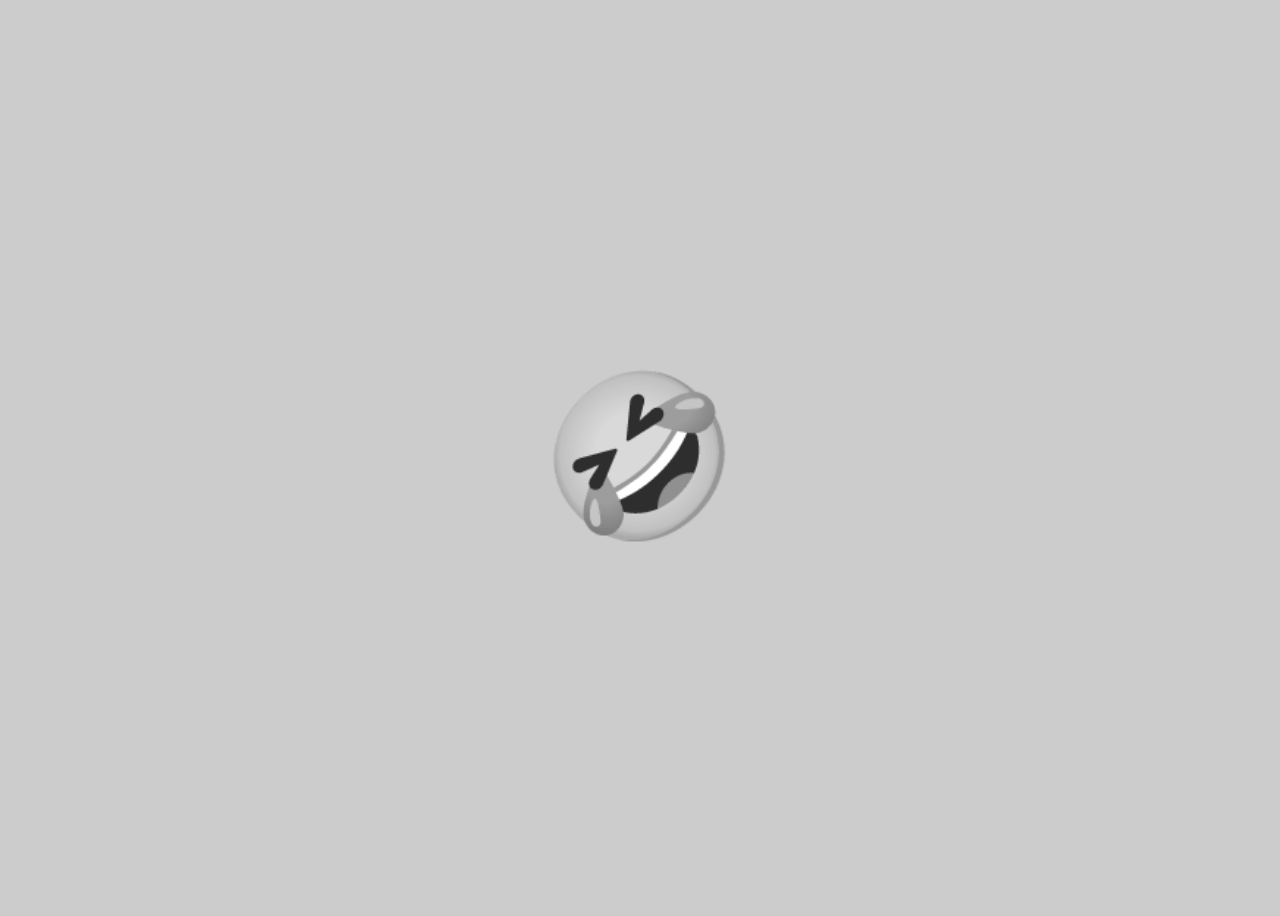
<file: Random-Emojis/index.html>
<html lang="en">
  <head>
    <meta charset="UTF-8" />
    <meta http-equiv="X-UA-Compatible" content="IE=edge" />
    <meta name="viewport" content="width=device-width, initial-scale=1.0" />
    <title>Random Emojies</title>
    <link rel="stylesheet" href="style.css" />
  </head>
  <body>
    <div id="emoji">🤣</div>

    <script src="app.js"></script>
  </body>
</html>
</file>
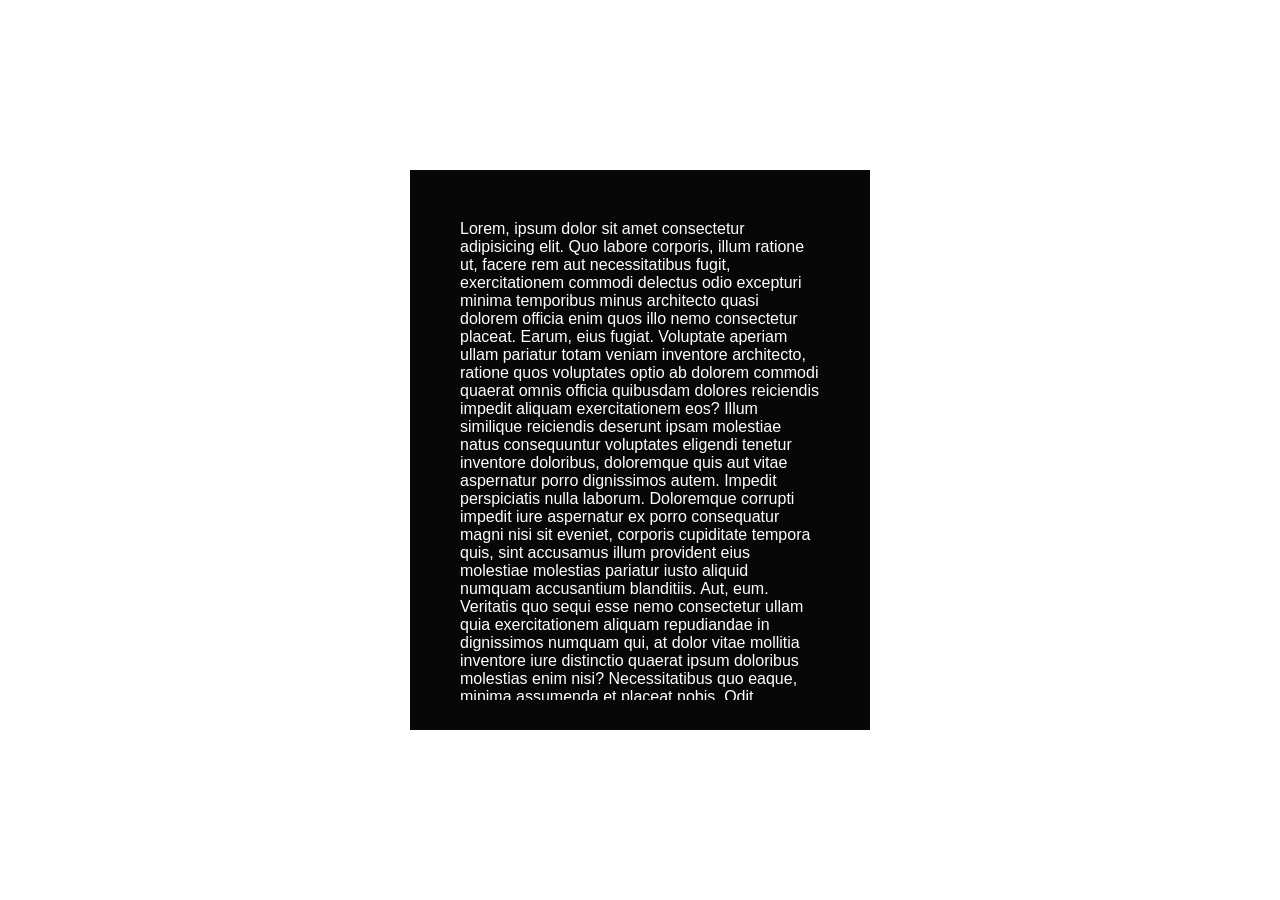
<file: Scrollbar/index.html>
<html lang="en">
  <head>
    <meta charset="UTF-8" />
    <meta http-equiv="X-UA-Compatible" content="IE=edge" />
    <meta name="viewport" content="width=device-width, initial-scale=1.0" />
    <title>Scrollbar</title>
    <link rel="stylesheet" href="style.css" />
  </head>
  <body>
    <section class="scroll-container">
      <div class="scroll-div">
        <div class="scroll-object">
          Lorem, ipsum dolor sit amet consectetur adipisicing elit. Quo labore
          corporis, illum ratione ut, facere rem aut necessitatibus fugit,
          exercitationem commodi delectus odio excepturi minima temporibus minus
          architecto quasi dolorem officia enim quos illo nemo consectetur
          placeat. Earum, eius fugiat. Voluptate aperiam ullam pariatur totam
          veniam inventore architecto, ratione quos voluptates optio ab dolorem
          commodi quaerat omnis officia quibusdam dolores reiciendis impedit
          aliquam exercitationem eos? Illum similique reiciendis deserunt ipsam
          molestiae natus consequuntur voluptates eligendi tenetur inventore
          doloribus, doloremque quis aut vitae aspernatur porro dignissimos
          autem. Impedit perspiciatis nulla laborum. Doloremque corrupti impedit
          iure aspernatur ex porro consequatur magni nisi sit eveniet, corporis
          cupiditate tempora quis, sint accusamus illum provident eius molestiae
          molestias pariatur iusto aliquid numquam accusantium blanditiis. Aut,
          eum. Veritatis quo sequi esse nemo consectetur ullam quia
          exercitationem aliquam repudiandae in dignissimos numquam qui, at
          dolor vitae mollitia inventore iure distinctio quaerat ipsum doloribus
          molestias enim nisi? Necessitatibus quo eaque, minima assumenda et
          placeat nobis. Odit accusamus quisquam fugit molestiae et! At
          provident reprehenderit veniam quas porro eaque enim ducimus neque
          tempore nesciunt pariatur assumenda, voluptates, quod deleniti soluta,
          nostrum ex ratione consequuntur distinctio vero magni blanditiis in
          optio dignissimos? Dolorum error deleniti necessitatibus, quibusdam
          distinctio neque beatae, eaque magnam nulla eum maiores explicabo
          ipsum magni voluptates, dolore adipisci qui ea debitis quod. Est,
          officia error? Natus fugiat impedit et voluptas minus quisquam
          voluptatum magni provident quos voluptates, delectus, veritatis
          accusamus voluptate eveniet mollitia aliquid nisi assumenda reiciendis
          laborum officiis illum magnam a? Reprehenderit vel animi adipisci
          doloribus explicabo dolorum odio consectetur, totam placeat illum
          quam! Impedit alias velit saepe, quis sapiente architecto laboriosam
          porro officiis omnis, unde minus corporis voluptate. Voluptates,
          quisquam deleniti vero impedit inventore corrupti repudiandae nesciunt
          facilis placeat fugiat corporis et autem mollitia! Nam id consectetur,
          voluptatum libero recusandae ipsam assumenda. Ad provident aperiam,
          laborum praesentium nihil iure voluptates et natus temporibus eum
          aliquam ratione similique eveniet repellat nisi velit, commodi fuga
          autem facere soluta. Deleniti numquam officiis ea labore odio minima
          laudantium doloremque asperiores repudiandae id quo ad eum enim,
          cupiditate veniam hic modi minus, praesentium qui! Ut soluta dolore et
          reiciendis ea beatae maxime enim facilis quibusdam. Optio nulla
          dignissimos accusamus mollitia rerum nemo magnam unde illo asperiores,
          voluptatum eius at corporis quos voluptate tempore, quasi praesentium
          debitis non nam in veniam maiores illum, reprehenderit quod. Impedit
          quisquam rem animi iste deleniti error, nemo harum illum inventore
          dolores quo eum officiis minus, eaque corporis. Ipsam perferendis
          labore qui exercitationem voluptatibus quam dignissimos non, harum
          animi nobis quaerat nesciunt, itaque quasi aperiam minus, maiores
          officia rem dolorem! Perspiciatis architecto sint molestiae ipsam,
          repellat consequuntur ipsum pariatur assumenda cum similique harum
          laborum quo molestias iure iste laudantium recusandae nostrum. Ea
          reiciendis dignissimos nostrum laborum obcaecati perspiciatis aliquam
          praesentium officiis repellendus maiores aperiam quibusdam facere
          sapiente similique temporibus distinctio officia autem non ipsum
          corrupti, corporis atque, nulla illo? Iure aspernatur non praesentium
          libero nobis, facilis corporis officiis quia, soluta quam sapiente
          enim qui ex adipisci iusto minus quaerat commodi. Beatae alias ab
          iusto cupiditate veniam!
        </div>
      </div>
    </section>
  </body>
</html>
</file>
<file: Accodion/style.css>
* {
  padding: 0;
  margin: 0;
  box-sizing: border-box;
}

body {
  background: crimson;
  font-family: sans-serif;
}

#accordion {
  margin: 100px auto;
  width: 600px;
}

#accordion li {
  list-style: none;
  width: 100%;
  margin-bottom: 10px;
  background: #fff;
  padding: 10px;
}

#accordion li label {
  padding: 10px;
  display: flex;
  justify-content: space-between;
  align-items: center;
  font-size: 18px;
  font-weight: 500;
  color: dodgerblue;
  cursor: pointer;
}

#accordion li label span {
  transform: rotate(90deg);
  font-size: 22px;
  color: dodgerblue;
}

#accordion label + input[type="radio"] {
  display: none;
}

#accordion .content {
  padding: 0 10px;
  line-height: 26px;
  max-height: 0;
  overflow: hidden;
  transition: max-height 0.5s;
}

#accordion label + input[type="radio"]:checked + .content {
  max-height: 400px;
}
</file>
<file: Auto-Text/style.css>
* {
  padding: 0;
  margin: 0;
  box-sizing: border-box;
}

body {
  display: flex;
  justify-content: center;
  align-items: center;
  height: 100vh;
  font-family: sans-serif;
  background: #000;
  color: #fff;
}

p {
  font-size: 3rem;
}

.js {
  color: yellow;
}

.typed-text {
  color: #20c20e;
}

.cursor {
  background: #20c20e;
}
</file>
<file: Cursor/style.css>
@import url("https://fonts.googleapis.com/css2?family=Playfair+Display+SC:wght@700&display=swap");

body {
  height: 100vh;
  background: #000;
  display: flex;
  flex-direction: column;
  justify-content: center;
  align-items: center;
}

.container {
  text-align: center;
  margin: 0 auto;
}

h1 {
  color: #fff;
  font-size: 4rem;
  font-family: "Playfair Display SC", serif;
}

p {
  color: #fff;
  max-width: 700px;
  font-family: sans-serif;
  letter-spacing: 2px;
  line-height: 22px;
  margin-bottom: 40px;
}

button {
  padding: 0;
  margin: 0;
  border: transparent;
  background: transparent;
  color: #fff;
  border: 2px solid white;
  padding: 10px 20px;
  font-weight: bold;
  text-transform: uppercase;
  cursor: pointer;
}

/* JavaScript */
div.cursor {
  position: absolute;
  top: 50%;
  left: 50%;
  width: 15px;
  height: 15px;
  background: yellow;
  border-radius: 50%;
  transform: translate(-50%, -50%);
}
</file>
<file: Custom-Scrollbar/style.css>
* {
  padding: 0;
  margin: 0;
  box-sizing: border-box;
  font-family: sans-serif;
}

body {
  background: crimson;
}

.card {
  width: 700px;
  background: #ccc;
  padding: 20px;
  margin: 20px;
  font-family: sans-serif;
  line-height: 28px;
}

/* Scrollbar */
::-webkit-scrollbar {
  background-color: transparent;
  width: 10px;
}

::-webkit-scrollbar-thumb {
  background: linear-gradient(#21d4fd, #b721ff);
  border-radius: 100px;
}
</file>
<file: Page-Scroll-Indicator/style.css>
* {
  margin: 0;
  padding: 0;
}

body {
  height: 100vh;
  font-family: sans-serif;
  background: #000;
  color: #fff;
}

.content {
  padding: 4rem;
}

section {
  border: 2px solid white;
  margin: 20px 0;
  padding: 20px;
}

section h1 {
  margin: 10px 0;
}

.scroll-indicator {
  height: 5px;
  width: calc(100% - 6em);
  position: fixed;
  top: 10px;
  left: 3em;
  border-radius: 3px;
}

.scroll-indicator .progress {
  height: 100%;
  width: 0;
  border-radius: 3px;
  /* https://www.grabient.com/ */
  background: linear-gradient(30deg, #21d4fd, #b721ff);
  transition: width 0.1s;
}
</file>
<file: Random-Emojis/style.css>
body {
  height: 100vh;
  display: flex;
  flex-direction: column;
  justify-content: center;
  align-items: center;
  background: #ccc;
}

#emoji {
  font-size: 10rem;
  filter: grayscale(1);
  transition-property: transfrom, filter;
  transition-duration: 200ms;
  cursor: pointer;
}

#emoji:hover {
  transform: scale(1.3);
  filter: grayscale(0);
}
</file>
<file: Scrollbar/style.css>
body {
  display: flex;
  justify-content: center;
  align-items: center;
  font-family: sans-serif;
  color: #fff;
}

.scroll-container {
  background: rgb(7, 7, 7);
  width: 25rem;
  padding: 30px;
}

.scroll-div {
  width: 400px;
  height: 500px;
  background: rgb(7, 7, 7);
  overflow: hidden;
  overflow-y: scroll;
}

.scroll-object {
  padding: 20px;
}
</file>
